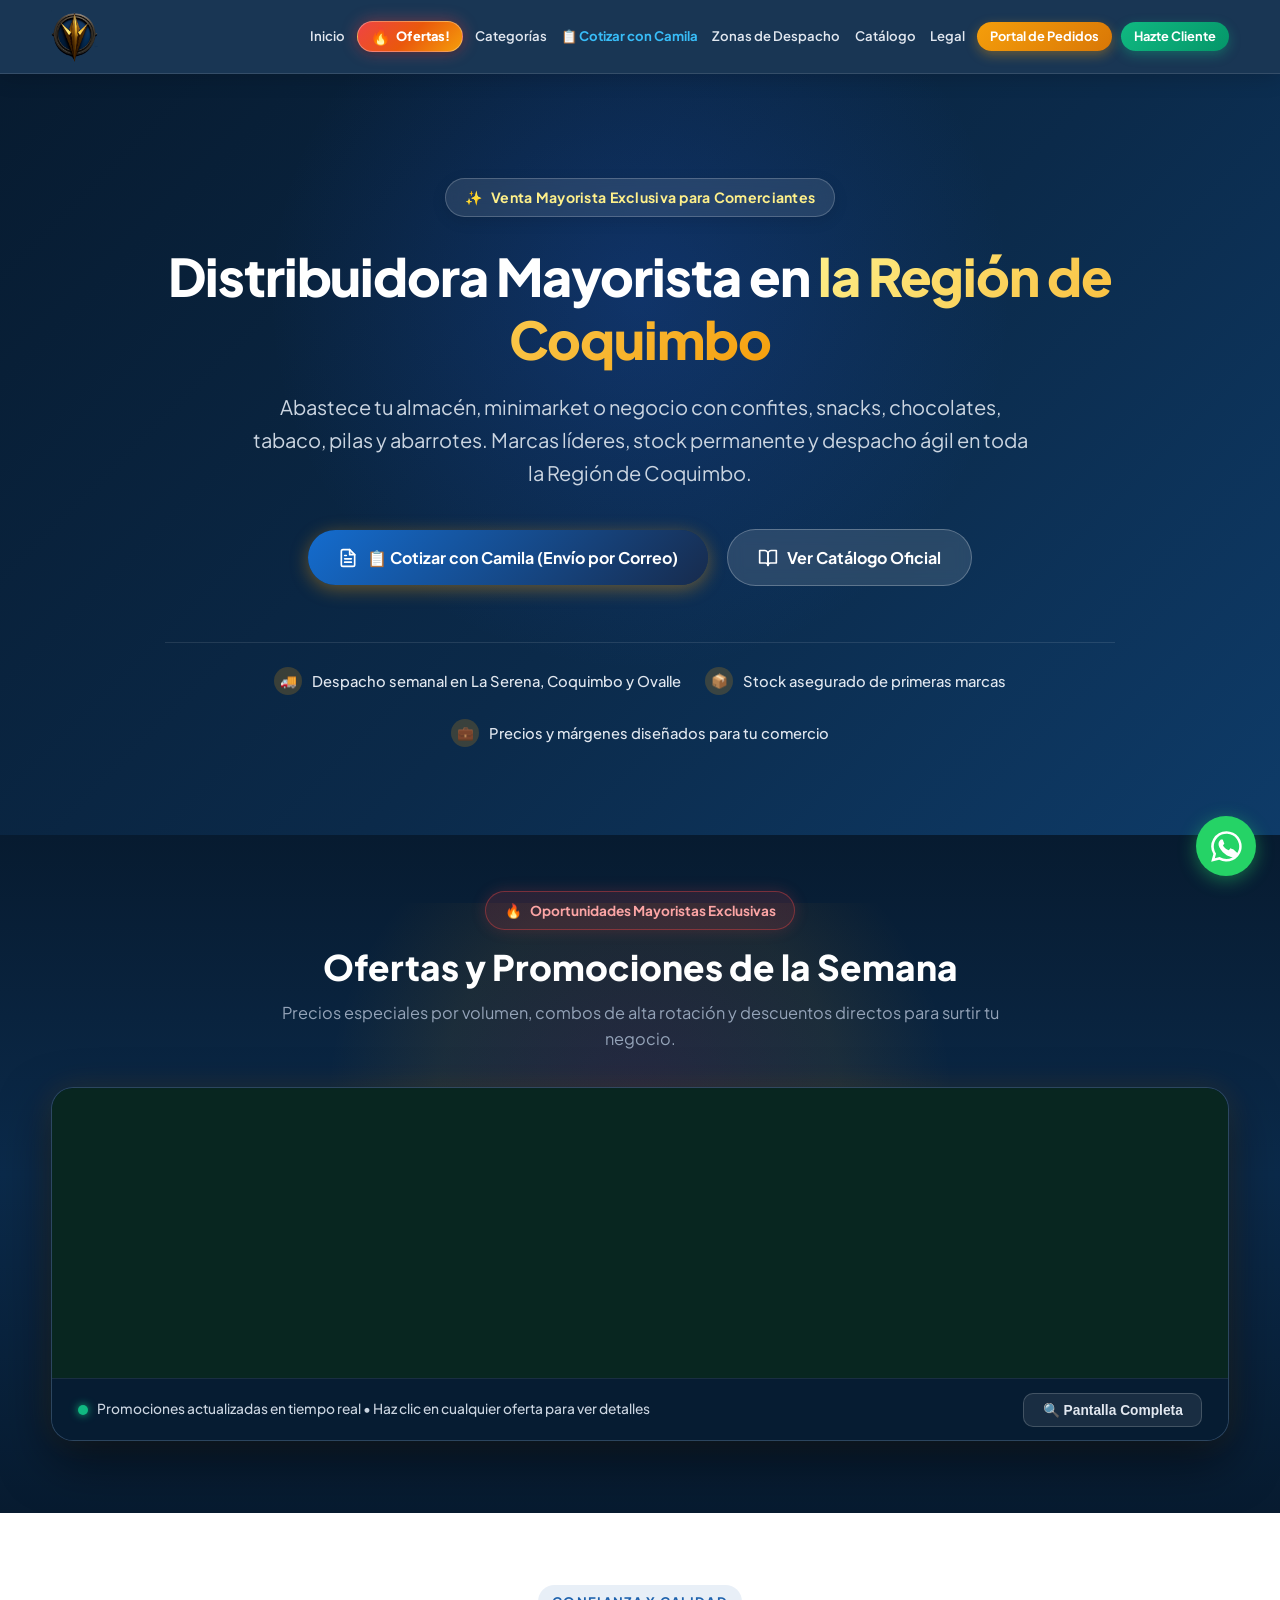
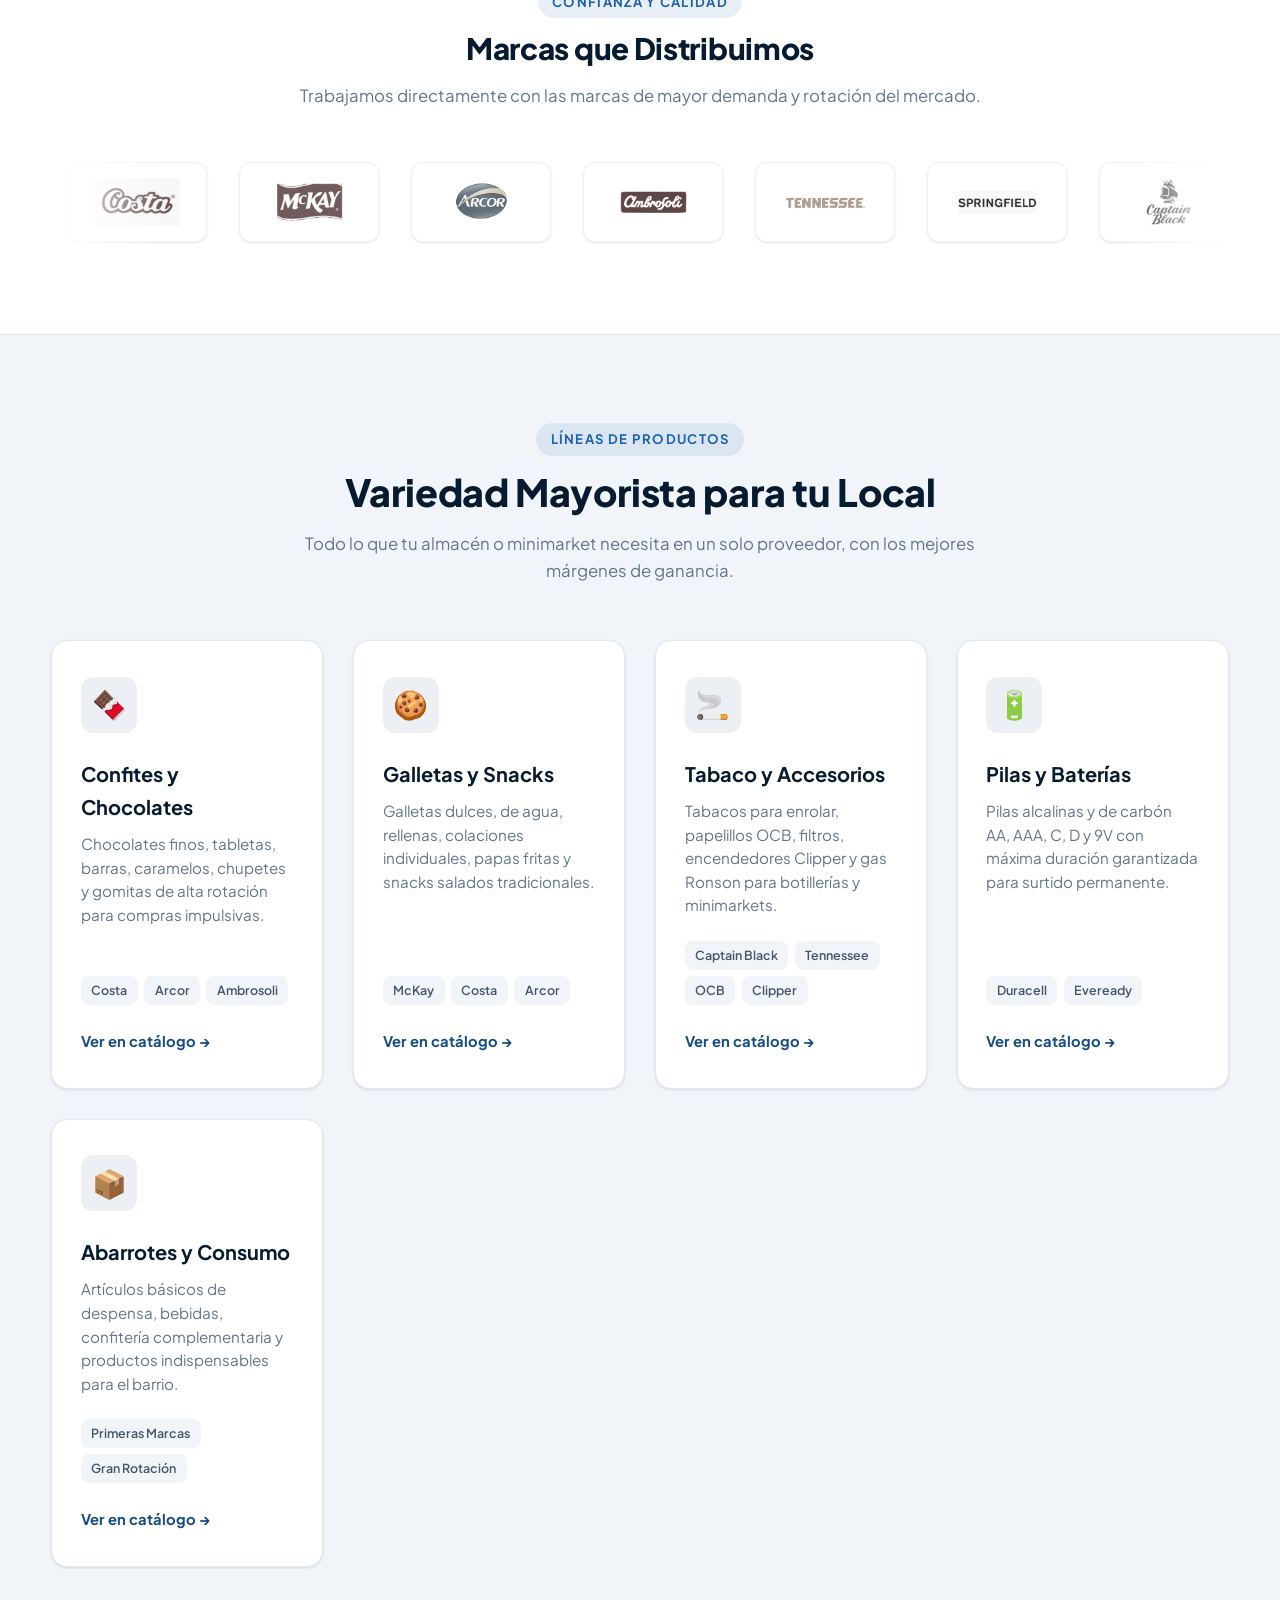
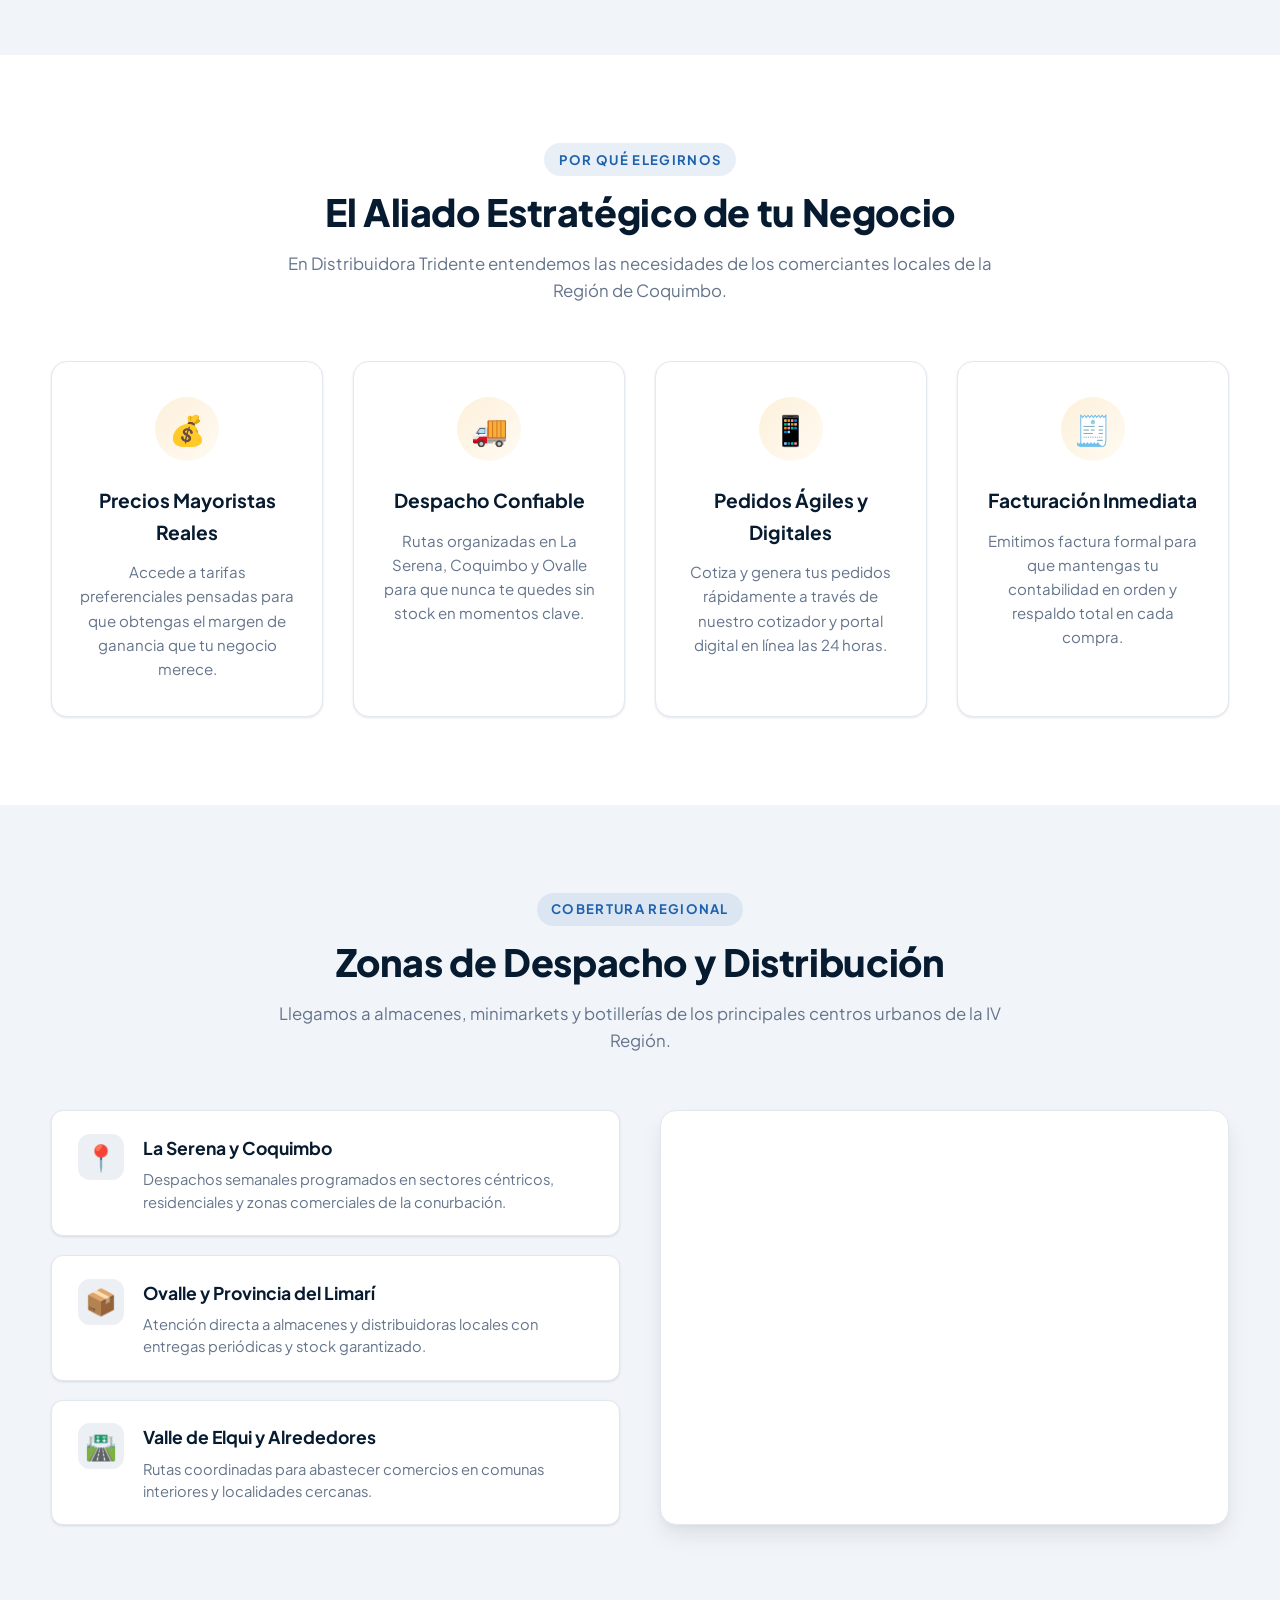
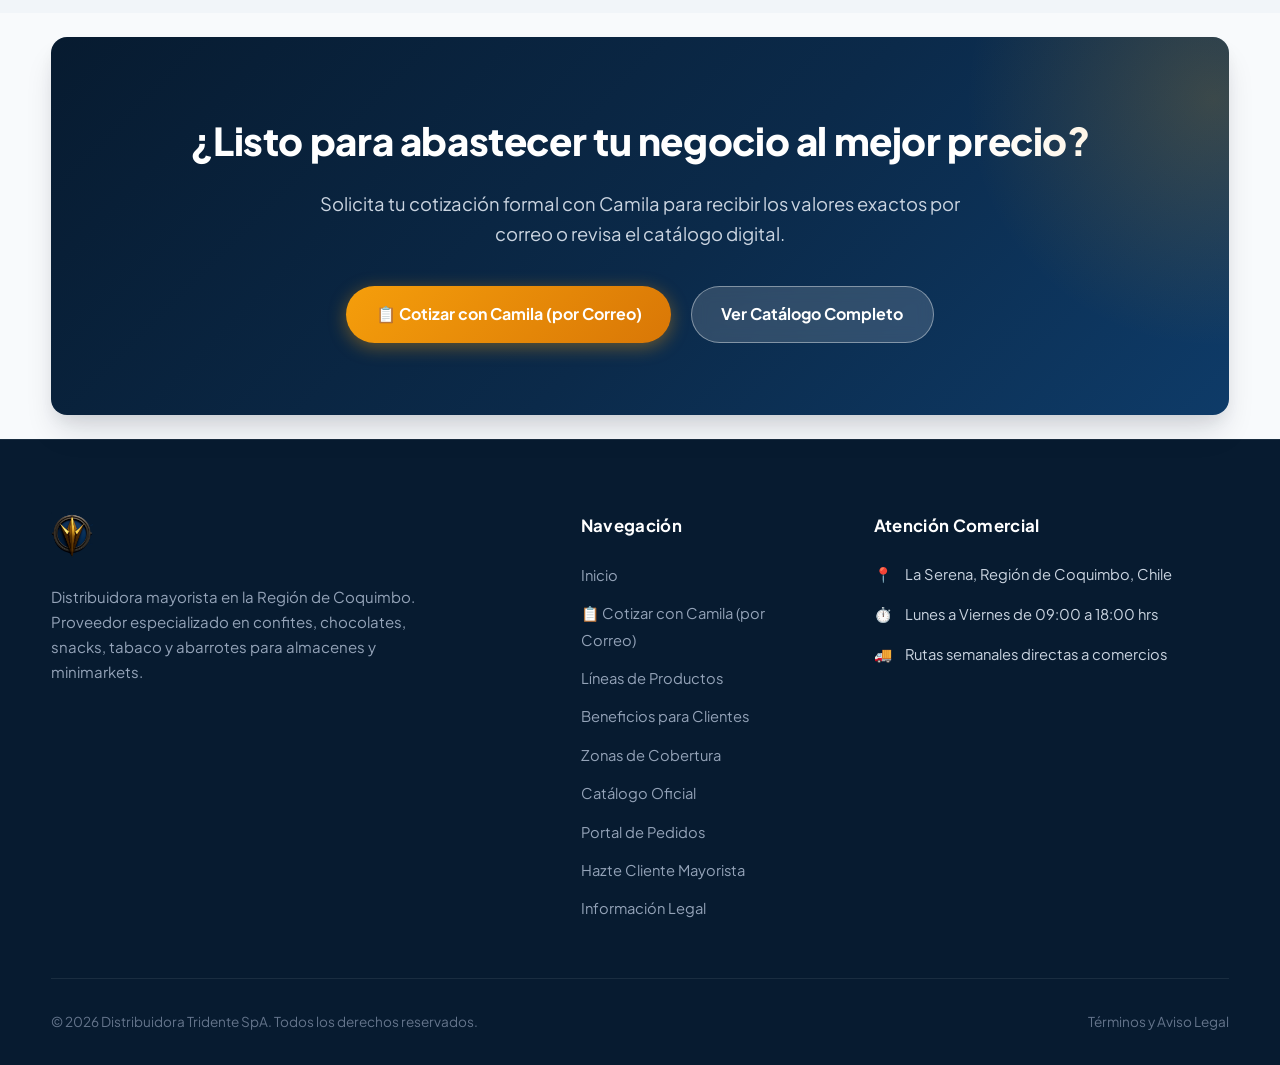
<file: index.html>
<!DOCTYPE html>
<html lang="es">
<head>
  <meta charset="UTF-8" />
  <meta name="viewport" content="width=device-width, initial-scale=1.0" />

  <!-- =========================
       SEO OPTIMIZADO 2026
       Keyword principal: distribuidora mayorista en La Serena
       ========================= -->
  <title>Distribuidora Mayorista en La Serena | Confites, Snacks y Abarrotes al por Mayor</title>

  <meta name="description" content="Distribuidora mayorista en La Serena especializada en confites, snacks, tabaco, pilas y abarrotes. Proveedor para almacenes y minimarkets en Ovalle y toda la Región de Coquimbo." />
  <meta name="keywords" content="distribuidora mayorista en La Serena, mayorista confites La Serena, distribuidor snacks Coquimbo, proveedor almacenes Ovalle, mayorista abarrotes Región de Coquimbo" />
  <meta name="robots" content="index, follow" />
  <meta name="author" content="Distribuidora Tridente" />

  <!-- Open Graph -->
  <meta property="og:type" content="website" />
  <meta property="og:title" content="Distribuidora Mayorista en La Serena | Confites y Abarrotes" />
  <meta property="og:description" content="Proveedor mayorista para almacenes y minimarkets en La Serena, Ovalle y Región de Coquimbo. Confites, snacks y abarrotes al por mayor." />
  <meta property="og:url" content="https://www.distribuidoratridente.cl/" />
  <meta property="og:image" content="https://www.distribuidoratridente.cl/img/logo-tridente.png" />
  <meta property="og:locale" content="es_CL" />

  <!-- Twitter Card -->
  <meta name="twitter:card" content="summary_large_image" />
  <meta name="twitter:title" content="Distribuidora Mayorista en La Serena" />
  <meta name="twitter:description" content="Confites, snacks y abarrotes al por mayor para almacenes en la Región de Coquimbo." />
  <meta name="twitter:image" content="https://www.distribuidoratridente.cl/img/logo-tridente.png" />

  <!-- Datos estructurados avanzados SEO Local -->
  <script type="application/ld+json">
  {
    "@context": "https://schema.org",
    "@type": "LocalBusiness",
    "name": "Distribuidora Tridente",
    "image": "https://www.distribuidoratridente.cl/img/logo-tridente.png",
    "url": "https://www.distribuidoratridente.cl",
    "address": {
      "@type": "PostalAddress",
      "addressLocality": "La Serena",
      "addressRegion": "Región de Coquimbo",
      "addressCountry": "CL"
    },
    "areaServed": [
      {
        "@type": "City",
        "name": "La Serena"
      },
      {
        "@type": "City",
        "name": "Ovalle"
      },
      {
        "@type": "City",
        "name": "Coquimbo"
      }
    ],
    "description": "Distribuidora mayorista en La Serena especializada en confites, snacks, tabaco y abarrotes para almacenes y minimarkets."
  }
  </script>

  <!-- Hoja de Estilos Moderna -->
  <link rel="stylesheet" href="css/styles.css?v=2.6" />
</head>

<body>

  <!-- ==================== HEADER / BARRA DE NAVEGACIÓN ==================== -->
  <header class="header">
    <div class="container header-content">
      <a href="index.html" class="logo" aria-label="Distribuidora Tridente - Inicio">
        <img src="img/logo-tridente.png" alt="Distribuidora Tridente" />
      </a>

      <button class="menu-toggle" onclick="toggleMenu()" aria-label="Abrir menú de navegación">☰</button>

      <nav class="nav" id="mainNav">
        <a href="index.html">Inicio</a>
        <a href="#ofertas" class="nav-ofertas"><span class="nav-ofertas-flame">🔥</span> Ofertas!</a>
        <a href="#categorias">Categorías</a>
        <a href="javascript:void(0)" onclick="window.Camila ? window.Camila.openChat('Hola Camila, quisiera armar una cotización por correo.') : document.getElementById('camilaBtn').click();" class="nav-cotizar" style="color: #38bdf8; font-weight: 700;">📋 Cotizar con Camila</a>
        <a href="#zonas">Zonas de Despacho</a>
        <a href="catalogo.html">Catálogo</a>
        <a href="legal.html">Legal</a>
        <a href="https://pedidos.distribuidoratridente.cl" target="_blank" rel="noopener" class="nav-highlight">Portal de Pedidos</a>
        <a href="javascript:void(0)" onclick="window.abrirModalHazteCliente ? window.abrirModalHazteCliente() : null" class="nav-hazte-cliente" role="button" aria-haspopup="dialog" id="navBtnHazteCliente">Hazte Cliente</a>
      </nav>
    </div>
  </header>

  <!-- ==================== HERO BANNER ==================== -->
  <section class="hero">
    <div class="container hero-content">
      <div class="hero-badge">
        <span>✨</span> Venta Mayorista Exclusiva para Comerciantes
      </div>

      <h1>
        Distribuidora Mayorista en <span class="highlight-text">la Región de Coquimbo</span>
      </h1>

      <p class="hero-subtitle">
        Abastece tu almacén, minimarket o negocio con confites, snacks, chocolates, tabaco, pilas y abarrotes.
        Marcas líderes, stock permanente y despacho ágil en toda la Región de Coquimbo.
      </p>

      <div class="hero-actions">
        <a href="javascript:void(0)" onclick="window.Camila ? window.Camila.openChat('Hola Camila, quisiera armar una cotización por correo.') : document.getElementById('camilaBtn').click();" class="btn btn-primary" style="background: linear-gradient(135deg, #146CCE 0%, #172B4D 100%); border-color: #38bdf8;">
          <svg viewBox="0 0 24 24" fill="none" stroke="currentColor" stroke-width="2" stroke-linecap="round" stroke-linejoin="round">
            <path d="M14 2H6a2 2 0 0 0-2 2v16a2 2 0 0 0 2 2h12a2 2 0 0 0 2-2V8z"></path>
            <polyline points="14 2 14 8 20 8"></polyline>
            <line x1="16" y1="13" x2="8" y2="13"></line>
            <line x1="16" y1="17" x2="8" y2="17"></line>
            <polyline points="10 9 9 9 8 9"></polyline>
          </svg>
          📋 Cotizar con Camila (Envío por Correo)
        </a>

        <a href="catalogo.html" class="btn btn-secondary">
          <svg viewBox="0 0 24 24" fill="none" stroke="currentColor" stroke-width="2" stroke-linecap="round" stroke-linejoin="round">
            <path d="M2 3h6a4 4 0 0 1 4 4v14a3 3 0 0 0-3-3H2z"></path>
            <path d="M22 3h-6a4 4 0 0 0-4 4v14a3 3 0 0 1 3-3h7z"></path>
          </svg>
          Ver Catálogo Oficial
        </a>
      </div>

      <div class="hero-pills">
        <div class="hero-pill-item">
          <span class="hero-pill-icon">🚚</span>
          <span>Despacho semanal en La Serena, Coquimbo y Ovalle</span>
        </div>
        <div class="hero-pill-item">
          <span class="hero-pill-icon">📦</span>
          <span>Stock asegurado de primeras marcas</span>
        </div>
        <div class="hero-pill-item">
          <span class="hero-pill-icon">💼</span>
          <span>Precios y márgenes diseñados para tu comercio</span>
        </div>
      </div>
    </div>
  </section>

  <!-- ==================== BANNER DE OFERTAS Y PROMOCIONES (PUBLICIDAD) ==================== -->
  <section class="ofertas-section" id="ofertas">
    <div class="container">
      <div class="ofertas-header">
        <div class="ofertas-badge-header">
          <span class="pulse-flame">🔥</span>
          <span>Oportunidades Mayoristas Exclusivas</span>
        </div>
        <h2 class="ofertas-title">
          Ofertas y Promociones de la Semana
        </h2>
        <p class="ofertas-subtitle">
          Precios especiales por volumen, combos de alta rotación y descuentos directos para surtir tu negocio.
        </p>
      </div>

      <div class="ofertas-banner-card" id="ofertasBannerCard">
        <div class="ofertas-iframe-container">
          <iframe
            id="ofertasIframe"
            src="https://pedidos.distribuidoratridente.cl/Publicidades?embed=true"
            title="Ofertas y Promociones Distribuidora Tridente"
            class="ofertas-iframe"
            loading="eager"
            allow="autoplay"
            allowtransparency="true"
            style="background: transparent;">
          </iframe>
        </div>

        <div class="ofertas-footer-bar">
          <div class="ofertas-footer-info">
            <span class="ofertas-live-dot"></span>
            <span>Promociones actualizadas en tiempo real • Haz clic en cualquier oferta para ver detalles</span>
          </div>
          <div class="ofertas-footer-actions">
            <button type="button" class="btn-ofertas-fullscreen btn-abrir-ofertas" title="Ver ofertas en modal de pantalla completa">
              🔍 Pantalla Completa
            </button>
          </div>
        </div>
      </div>
    </div>
  </section>

  <!-- ==================== CARRUSEL DE MARCAS ==================== -->
  <section class="brands-section" id="marcas">
    <div class="container">
      <div class="section-header" style="margin-bottom: 2rem;">
        <span class="section-tag">Confianza y Calidad</span>
        <h2 class="section-title" style="font-size: 1.85rem;">Marcas que Distribuimos</h2>
        <p class="section-desc">Trabajamos directamente con las marcas de mayor demanda y rotación del mercado.</p>
      </div>

      <div class="logo-slider">
        <div class="logo-track">
          <!-- Marcas Set 1 -->
          <div class="brand-card"><img src="img/marcas/costa.png" alt="Costa" loading="lazy" /></div>
          <div class="brand-card"><img src="img/marcas/mckay.png" alt="Mckay" loading="lazy" /></div>
          <div class="brand-card"><img src="img/marcas/arcor.png" alt="Arcor" loading="lazy" /></div>
          <div class="brand-card"><img src="img/marcas/ambrosoli.png" alt="Ambrosoli" loading="lazy" /></div>
          <div class="brand-card"><img src="img/marcas/tennessee.png" alt="Tennessee" loading="lazy" /></div>
          <div class="brand-card"><img src="img/marcas/springfield.png" alt="Springfield" loading="lazy" /></div>
          <div class="brand-card"><img src="img/marcas/captain-black.png" alt="Captain Black" loading="lazy" /></div>
          <div class="brand-card"><img src="img/marcas/roadhouse.png" alt="Roadhouse" loading="lazy" /></div>
          <div class="brand-card"><img src="img/marcas/bristol.png" alt="Bristol" loading="lazy" /></div>
          <div class="brand-card"><img src="img/marcas/kuroko.png" alt="Kuroko" loading="lazy" /></div>
          <div class="brand-card"><img src="img/marcas/clipper.png" alt="Clipper" loading="lazy" /></div>
          <div class="brand-card"><img src="img/marcas/ronson.png" alt="Ronson" loading="lazy" /></div>
          <div class="brand-card"><img src="img/marcas/eveready.png" alt="Eveready" loading="lazy" /></div>
          <div class="brand-card"><img src="img/marcas/duracell.png" alt="Duracell" loading="lazy" /></div>
          <div class="brand-card"><img src="img/marcas/ocb.png" alt="OCB" loading="lazy" /></div>

          <!-- Marcas Set 2 (Duplicado para loop infinito fluido) -->
          <div class="brand-card"><img src="img/marcas/costa.png" alt="Costa" loading="lazy" /></div>
          <div class="brand-card"><img src="img/marcas/mckay.png" alt="Mckay" loading="lazy" /></div>
          <div class="brand-card"><img src="img/marcas/arcor.png" alt="Arcor" loading="lazy" /></div>
          <div class="brand-card"><img src="img/marcas/ambrosoli.png" alt="Ambrosoli" loading="lazy" /></div>
          <div class="brand-card"><img src="img/marcas/tennessee.png" alt="Tennessee" loading="lazy" /></div>
          <div class="brand-card"><img src="img/marcas/springfield.png" alt="Springfield" loading="lazy" /></div>
          <div class="brand-card"><img src="img/marcas/captain-black.png" alt="Captain Black" loading="lazy" /></div>
          <div class="brand-card"><img src="img/marcas/roadhouse.png" alt="Roadhouse" loading="lazy" /></div>
          <div class="brand-card"><img src="img/marcas/bristol.png" alt="Bristol" loading="lazy" /></div>
          <div class="brand-card"><img src="img/marcas/kuroko.png" alt="Kuroko" loading="lazy" /></div>
          <div class="brand-card"><img src="img/marcas/clipper.png" alt="Clipper" loading="lazy" /></div>
          <div class="brand-card"><img src="img/marcas/ronson.png" alt="Ronson" loading="lazy" /></div>
          <div class="brand-card"><img src="img/marcas/eveready.png" alt="Eveready" loading="lazy" /></div>
          <div class="brand-card"><img src="img/marcas/duracell.png" alt="Duracell" loading="lazy" /></div>
          <div class="brand-card"><img src="img/marcas/ocb.png" alt="OCB" loading="lazy" /></div>
        </div>
      </div>
    </div>
  </section>

  <!-- ==================== CATEGORÍAS DE PRODUCTOS ==================== -->
  <section class="section bg-light" id="categorias">
    <div class="container">
      <div class="section-header">
        <span class="section-tag">Líneas de Productos</span>
        <h2 class="section-title">Variedad Mayorista para tu Local</h2>
        <p class="section-desc">
          Todo lo que tu almacén o minimarket necesita en un solo proveedor, con los mejores márgenes de ganancia.
        </p>
      </div>

      <div class="categories-grid">
        <!-- Tarjeta 1 -->
        <div class="category-card">
          <div class="category-icon">🍫</div>
          <h3 class="category-title">Confites y Chocolates</h3>
          <p class="category-desc">
            Chocolates finos, tabletas, barras, caramelos, chupetes y gomitas de alta rotación para compras impulsivas.
          </p>
          <div class="category-brands">
            <span class="brand-tag">Costa</span>
            <span class="brand-tag">Arcor</span>
            <span class="brand-tag">Ambrosoli</span>
          </div>
          <a href="catalogo.html?categoria=CONFITES" class="category-link">
            Ver en catálogo &rarr;
          </a>
        </div>

        <!-- Tarjeta 2 -->
        <div class="category-card">
          <div class="category-icon">🍪</div>
          <h3 class="category-title">Galletas y Snacks</h3>
          <p class="category-desc">
            Galletas dulces, de agua, rellenas, colaciones individuales, papas fritas y snacks salados tradicionales.
          </p>
          <div class="category-brands">
            <span class="brand-tag">McKay</span>
            <span class="brand-tag">Costa</span>
            <span class="brand-tag">Arcor</span>
          </div>
          <a href="catalogo.html?categoria=CONFITES" class="category-link">
            Ver en catálogo &rarr;
          </a>
        </div>

        <!-- Tarjeta 3 -->
        <div class="category-card">
          <div class="category-icon">🚬</div>
          <h3 class="category-title">Tabaco y Accesorios</h3>
          <p class="category-desc">
            Tabacos para enrolar, papelillos OCB, filtros, encendedores Clipper y gas Ronson para botillerías y minimarkets.
          </p>
          <div class="category-brands">
            <span class="brand-tag">Captain Black</span>
            <span class="brand-tag">Tennessee</span>
            <span class="brand-tag">OCB</span>
            <span class="brand-tag">Clipper</span>
          </div>
          <a href="catalogo.html?categoria=TABACOS" class="category-link">
            Ver en catálogo &rarr;
          </a>
        </div>

        <!-- Tarjeta 4 -->
        <div class="category-card">
          <div class="category-icon">🔋</div>
          <h3 class="category-title">Pilas y Baterías</h3>
          <p class="category-desc">
            Pilas alcalinas y de carbón AA, AAA, C, D y 9V con máxima duración garantizada para surtido permanente.
          </p>
          <div class="category-brands">
            <span class="brand-tag">Duracell</span>
            <span class="brand-tag">Eveready</span>
          </div>
          <a href="catalogo.html?categoria=ABARROTES" class="category-link">
            Ver en catálogo &rarr;
          </a>
        </div>

        <!-- Tarjeta 5 -->
        <div class="category-card">
          <div class="category-icon">📦</div>
          <h3 class="category-title">Abarrotes y Consumo</h3>
          <p class="category-desc">
            Artículos básicos de despensa, bebidas, confitería complementaria y productos indispensables para el barrio.
          </p>
          <div class="category-brands">
            <span class="brand-tag">Primeras Marcas</span>
            <span class="brand-tag">Gran Rotación</span>
          </div>
          <a href="catalogo.html?categoria=ABARROTES" class="category-link">
            Ver en catálogo &rarr;
          </a>
        </div>
      </div>
    </div>
  </section>

  <!-- ==================== BENEFICIOS PARA EL COMERCIO ==================== -->
  <section class="section bg-white" id="beneficios">
    <div class="container">
      <div class="section-header">
        <span class="section-tag">Por Qué Elegirnos</span>
        <h2 class="section-title">El Aliado Estratégico de tu Negocio</h2>
        <p class="section-desc">
          En Distribuidora Tridente entendemos las necesidades de los comerciantes locales de la Región de Coquimbo.
        </p>
      </div>

      <div class="benefits-grid">
        <div class="benefit-card">
          <div class="benefit-icon-wrapper">💰</div>
          <h3 class="benefit-title">Precios Mayoristas Reales</h3>
          <p class="benefit-desc">
            Accede a tarifas preferenciales pensadas para que obtengas el margen de ganancia que tu negocio merece.
          </p>
        </div>

        <div class="benefit-card">
          <div class="benefit-icon-wrapper">🚚</div>
          <h3 class="benefit-title">Despacho Confiable</h3>
          <p class="benefit-desc">
            Rutas organizadas en La Serena, Coquimbo y Ovalle para que nunca te quedes sin stock en momentos clave.
          </p>
        </div>

        <div class="benefit-card">
          <div class="benefit-icon-wrapper">📱</div>
          <h3 class="benefit-title">Pedidos Ágiles y Digitales</h3>
          <p class="benefit-desc">
            Cotiza y genera tus pedidos rápidamente a través de nuestro cotizador y portal digital en línea las 24 horas.
          </p>
        </div>

        <div class="benefit-card">
          <div class="benefit-icon-wrapper">🧾</div>
          <h3 class="benefit-title">Facturación Inmediata</h3>
          <p class="benefit-desc">
            Emitimos factura formal para que mantengas tu contabilidad en orden y respaldo total en cada compra.
          </p>
        </div>
      </div>
    </div>
  </section>

  <!-- ==================== ZONAS DE COBERTURA Y MAPA ==================== -->
  <section class="section bg-light" id="zonas">
    <div class="container">
      <div class="section-header">
        <span class="section-tag">Cobertura Regional</span>
        <h2 class="section-title">Zonas de Despacho y Distribución</h2>
        <p class="section-desc">
          Llegamos a almacenes, minimarkets y botillerías de los principales centros urbanos de la IV Región.
        </p>
      </div>

      <div class="zones-layout">
        <div class="zone-cards">
          <div class="zone-item">
            <div class="zone-item-icon">📍</div>
            <div class="zone-item-content">
              <h4>La Serena y Coquimbo</h4>
              <p>Despachos semanales programados en sectores céntricos, residenciales y zonas comerciales de la conurbación.</p>
            </div>
          </div>

          <div class="zone-item">
            <div class="zone-item-icon">📦</div>
            <div class="zone-item-content">
              <h4>Ovalle y Provincia del Limarí</h4>
              <p>Atención directa a almacenes y distribuidoras locales con entregas periódicas y stock garantizado.</p>
            </div>
          </div>

          <div class="zone-item">
            <div class="zone-item-icon">🛣️</div>
            <div class="zone-item-content">
              <h4>Valle de Elqui y Alrededores</h4>
              <p>Rutas coordinadas para abastecer comercios en comunas interiores y localidades cercanas.</p>
            </div>
          </div>
        </div>

        <div class="map-wrapper">
          <iframe
            src="https://www.google.com/maps?q=La+Serena,Chile&output=embed"
            title="Ubicación Distribuidora Tridente - La Serena"
            loading="lazy">
          </iframe>
        </div>
      </div>
    </div>
  </section>

  <!-- ==================== CTA PRE-FOOTER ==================== -->
  <div class="container">
    <section class="cta-banner">
      <h3>¿Listo para abastecer tu negocio al mejor precio?</h3>
      <p>
        Solicita tu cotización formal con Camila para recibir los valores exactos por correo o revisa el catálogo digital.
      </p>
      <div class="cta-banner-buttons">
        <a href="javascript:void(0)" onclick="window.Camila ? window.Camila.openChat('Hola Camila, quisiera armar una cotización por correo.') : document.getElementById('camilaBtn').click();" class="btn btn-primary">
          📋 Cotizar con Camila (por Correo)
        </a>
        <a href="catalogo.html" class="btn btn-secondary" style="background: rgba(255,255,255,0.15); color: #fff; border: 1px solid rgba(255,255,255,0.4);">
          Ver Catálogo Completo
        </a>
      </div>
    </section>
  </div>

  <!-- ==================== FOOTER ==================== -->
  <footer class="footer">
    <div class="container">
      <div class="footer-grid">
        <!-- Columna 1: Marca -->
        <div class="footer-brand">
          <a href="index.html" class="footer-logo">
            <img src="img/logo-tridente.png" alt="Distribuidora Tridente" />
          </a>
          <p class="footer-desc">
            Distribuidora mayorista en la Región de Coquimbo. Proveedor especializado en confites, chocolates, snacks, tabaco y abarrotes para almacenes y minimarkets.
          </p>
        </div>

        <!-- Columna 2: Enlaces Rápidos -->
        <div>
          <h4 class="footer-title">Navegación</h4>
          <ul class="footer-links">
            <li><a href="index.html">Inicio</a></li>
            <li><a href="javascript:void(0)" onclick="window.Camila ? window.Camila.openChat('Hola Camila, quisiera armar una cotización por correo.') : document.getElementById('camilaBtn').click();">📋 Cotizar con Camila (por Correo)</a></li>
            <li><a href="#categorias">Líneas de Productos</a></li>
            <li><a href="#beneficios">Beneficios para Clientes</a></li>
            <li><a href="#zonas">Zonas de Cobertura</a></li>
            <li><a href="catalogo.html">Catálogo Oficial</a></li>
            <li><a href="https://pedidos.distribuidoratridente.cl" target="_blank" rel="noopener">Portal de Pedidos</a></li>
            <li><a href="javascript:void(0)" onclick="window.abrirModalHazteCliente ? window.abrirModalHazteCliente() : null">Hazte Cliente Mayorista</a></li>
            <li><a href="legal.html">Información Legal</a></li>
          </ul>
        </div>

        <!-- Columna 3: Ubicación y Horario -->
        <div>
          <h4 class="footer-title">Atención Comercial</h4>
          <ul class="footer-contact-list">
            <li class="footer-contact-item">
              <span>📍</span>
              <span>La Serena, Región de Coquimbo, Chile</span>
            </li>
            <li class="footer-contact-item">
              <span>⏱️</span>
              <span>Lunes a Viernes de 09:00 a 18:00 hrs</span>
            </li>
            <li class="footer-contact-item">
              <span>🚚</span>
              <span>Rutas semanales directas a comercios</span>
            </li>
          </ul>
        </div>
      </div>

      <div class="footer-bottom">
        <p>© 2026 Distribuidora Tridente SpA. Todos los derechos reservados.</p>
        <p><a href="legal.html">Términos y Aviso Legal</a></p>
      </div>
    </div>
  </footer>

  <!-- Script para Menú Móvil -->
  <script>
    function toggleMenu() {
      const nav = document.getElementById('mainNav');
      nav.classList.toggle('active');
    }

    // Cerrar menú móvil al hacer clic en un enlace
    document.querySelectorAll('.nav a').forEach(link => {
      link.addEventListener('click', () => {
        const nav = document.getElementById('mainNav');
        if (nav.classList.contains('active')) {
          nav.classList.remove('active');
        }
      });
    });

    // Resaltar sección de ofertas al hacer clic en el menú o navegar con #ofertas
    function destacarOfertas() {
      const card = document.getElementById('ofertasBannerCard');
      if (card) {
        card.classList.add('ofertas-highlighted');
        setTimeout(() => card.classList.remove('ofertas-highlighted'), 2200);
      }
    }

    if (window.location.hash === '#ofertas') {
      setTimeout(destacarOfertas, 400);
    }

    document.querySelectorAll('a[href="#ofertas"]').forEach(link => {
      link.addEventListener('click', () => {
        setTimeout(destacarOfertas, 300);
      });
    });

    // Auto-ajuste fino de altura para el banner de ofertas (elimina espacios en blanco)
    function autoAjustarIframeOfertas() {
      const iframe = document.getElementById('ofertasIframe');
      if (!iframe) return;
      try {
        const doc = iframe.contentDocument || iframe.contentWindow?.document;
        if (doc) {
          const banner = doc.querySelector('.promo-banner-wrapper') || doc.querySelector('.pub-banner-showcase');
          if (banner && banner.offsetHeight > 100) {
            const h = Math.ceil(banner.offsetHeight);
            iframe.style.height = h + 'px';
            const container = iframe.closest('.ofertas-iframe-container');
            if (container) {
              container.style.height = h + 'px';
              container.style.minHeight = h + 'px';
            }
          }
        }
      } catch (err) {
        // En caso de política cross-origin, el CSS responsivo garantiza la altura exacta
      }
    }

    const iframeOfertas = document.getElementById('ofertasIframe');
    if (iframeOfertas) {
      iframeOfertas.addEventListener('load', () => {
        autoAjustarIframeOfertas();
        setTimeout(autoAjustarIframeOfertas, 600);
      });
      window.addEventListener('resize', autoAjustarIframeOfertas);
    }
  </script>
  <!-- Camila AI Widget — Agente IA conectado al backend Gemini (puerto 8015) -->
  <script src="js/camila-widget.js?v=4.2" defer></script>
  <!-- Hazte Cliente — Modal de Registro Rápido y Derivación a WhatsApp -->
  <script src="js/hazte-cliente.js" defer></script>

</body>
</html>
</file>
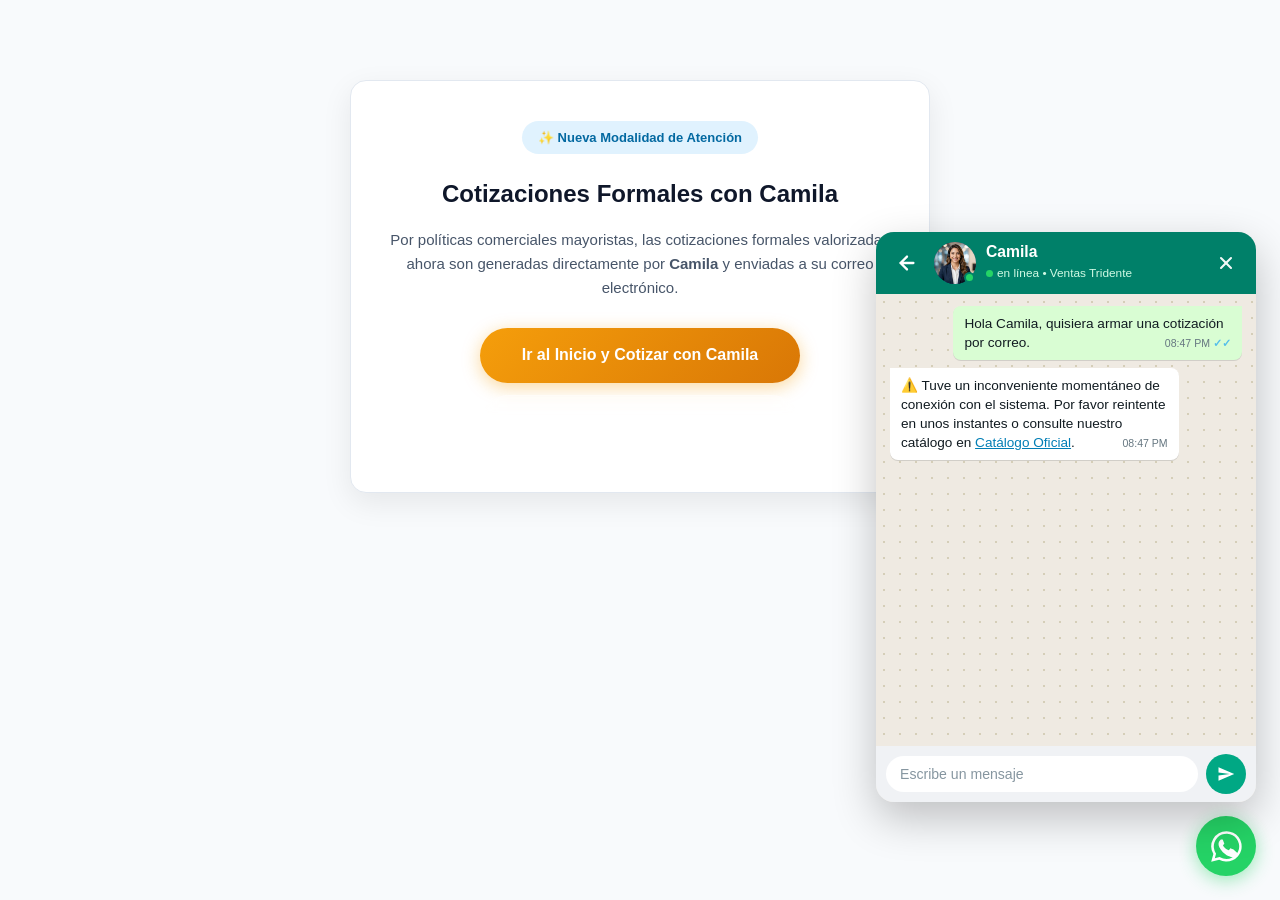
<file: cotizar.html>
<!DOCTYPE html>
<html lang="es">
<head>
  <meta charset="UTF-8" />
  <meta name="viewport" content="width=device-width, initial-scale=1.0" />
  <title>Cotizaciones Mayoristas | Distribuidora Tridente</title>
  <meta http-equiv="refresh" content="3;url=index.html" />
  <link rel="stylesheet" href="css/styles.css?v=2.6" />
  <style>
    .redirect-box {
      max-width: 580px;
      margin: 80px auto;
      background: #ffffff;
      padding: 40px 32px;
      border-radius: 16px;
      text-align: center;
      box-shadow: 0 10px 30px rgba(0,0,0,0.08);
      border: 1px solid #e2e8f0;
    }
    .redirect-badge {
      display: inline-block;
      background: #e0f2fe;
      color: #0369a1;
      padding: 6px 16px;
      border-radius: 999px;
      font-weight: 700;
      font-size: 13px;
      margin-bottom: 20px;
    }
    .redirect-title {
      font-size: 24px;
      color: #0f172a;
      margin: 0 0 14px;
      font-weight: 800;
    }
    .redirect-desc {
      font-size: 15px;
      color: #475569;
      line-height: 1.6;
      margin: 0 0 28px;
    }
    .redirect-actions {
      display: flex;
      flex-direction: column;
      gap: 12px;
      align-items: center;
    }
  </style>
</head>
<body style="background: #f8fafc; font-family: -apple-system, BlinkMacSystemFont, 'Segoe UI', Roboto, sans-serif;">
  <div class="container">
    <div class="redirect-box">
      <div class="redirect-badge">✨ Nueva Modalidad de Atención</div>
      <h1 class="redirect-title">Cotizaciones Formales con Camila</h1>
      <p class="redirect-desc">
        Por políticas comerciales mayoristas, las cotizaciones formales valorizadas ahora son generadas directamente por <strong>Camila</strong> y enviadas a su correo electrónico.
      </p>
      <div class="redirect-actions">
        <a href="index.html" class="btn btn-primary" style="width: 100%; max-width: 320px;">
          Ir al Inicio y Cotizar con Camila
        </a>
        <a href="https://pedidos.distribuidoratridente.cl/Public/Catalogo" target="_blank" rel="noopener" class="btn btn-secondary" style="width: 100%; max-width: 320px;">
          Ver Catálogo Completo
        </a>
      </div>
    </div>
  </div>

  <script src="js/camila-widget.js?v=4.2"></script>
  <script>
    document.addEventListener('DOMContentLoaded', () => {
      setTimeout(() => {
        if (window.Camila) {
          window.Camila.openChat('Hola Camila, quisiera armar una cotización por correo.');
        }
      }, 800);
    });
  </script>
</body>
</html>
</file>
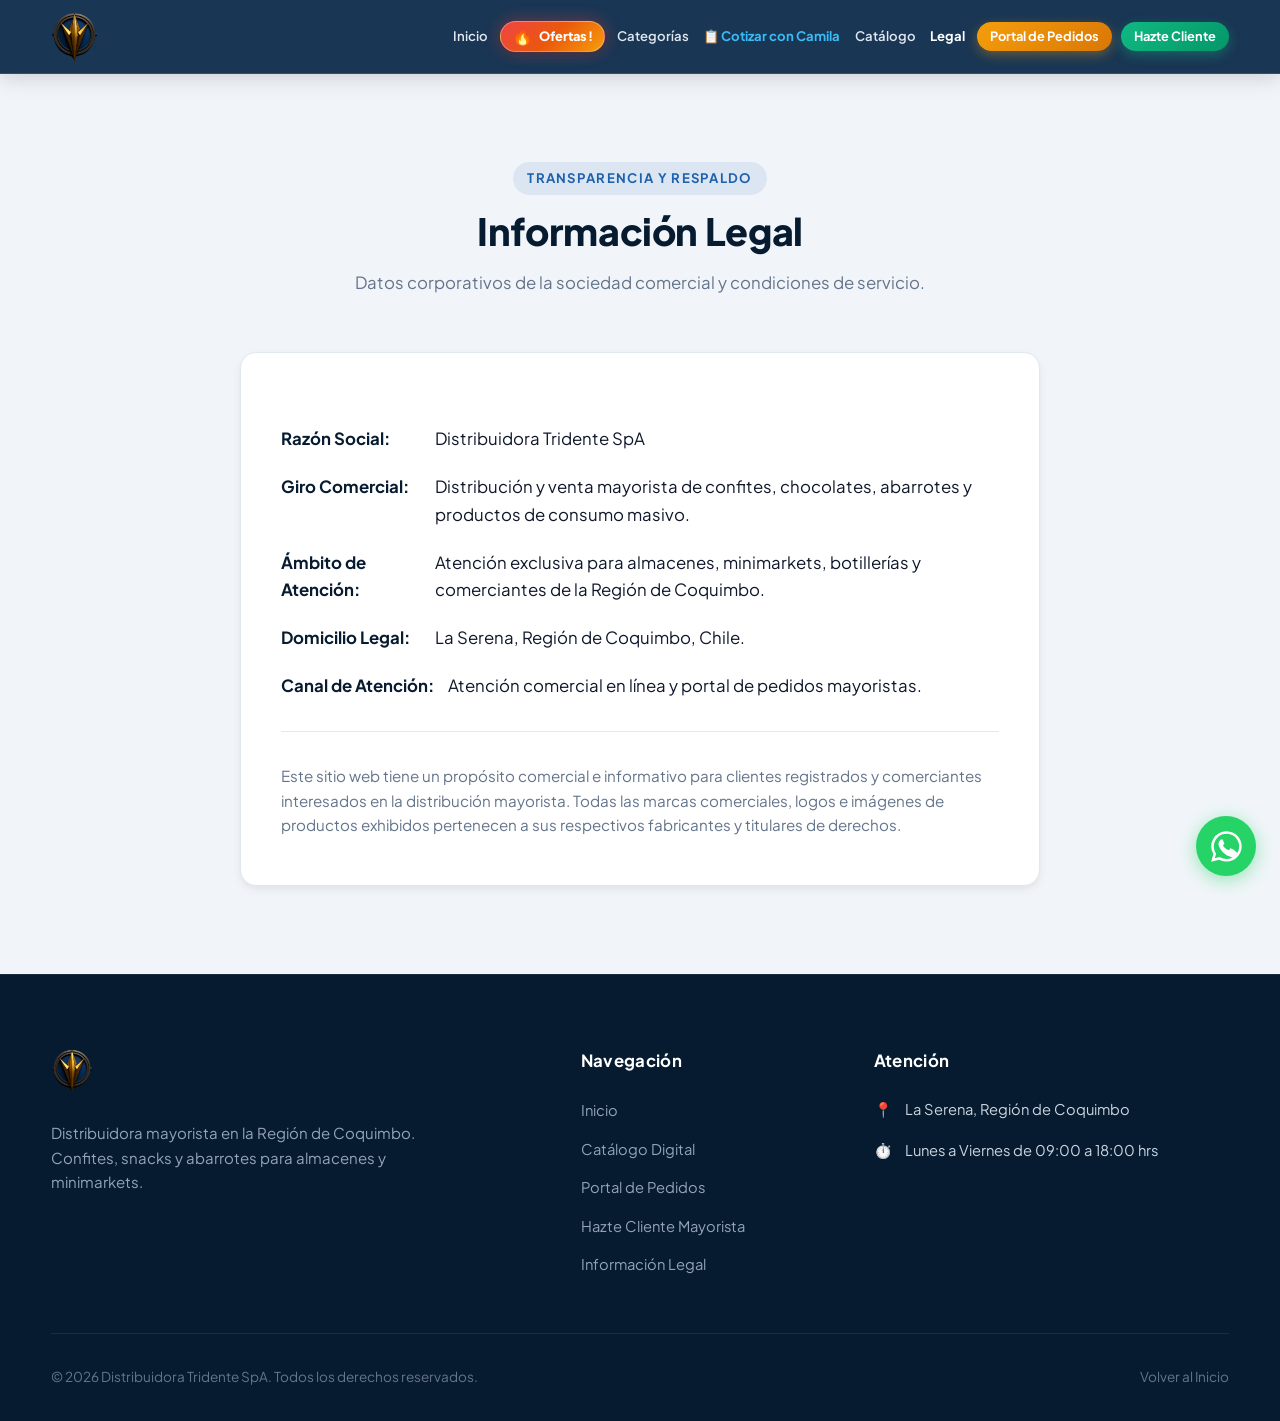
<file: legal.html>
<!DOCTYPE html>
<html lang="es">
<head>
  <meta charset="UTF-8" />
  <meta name="viewport" content="width=device-width, initial-scale=1.0" />

  <title>Información Legal | Distribuidora Tridente</title>
  <meta name="description" content="Información legal y corporativa de Distribuidora Tridente SpA en La Serena, Región de Coquimbo." />

  <link rel="stylesheet" href="css/styles.css?v=2.6" />

  <style>
    .legal-card {
      background: #ffffff;
      border-radius: var(--radius-lg);
      border: 1px solid var(--border-light);
      padding: 3rem 2.5rem;
      max-width: 800px;
      margin: 0 auto;
      box-shadow: var(--shadow-md);
    }

    .legal-list {
      list-style: none;
      display: flex;
      flex-direction: column;
      gap: 1.25rem;
      margin: 1.5rem 0;
    }

    .legal-list li {
      display: flex;
      align-items: flex-start;
      gap: 0.85rem;
      font-size: 1.05rem;
      color: var(--text-dark);
    }

    .legal-list strong {
      min-width: 140px;
      color: var(--primary-900);
    }
  </style>
</head>

<body>

  <!-- ==================== HEADER ==================== -->
  <header class="header">
    <div class="container header-content">
      <a href="index.html" class="logo" aria-label="Distribuidora Tridente - Inicio">
        <img src="img/logo-tridente.png" alt="Distribuidora Tridente" />
      </a>

      <button class="menu-toggle" onclick="toggleMenu()" aria-label="Abrir menú de navegación">☰</button>

      <nav class="nav" id="mainNav">
        <a href="index.html">Inicio</a>
        <a href="index.html#ofertas" class="nav-ofertas"><span class="nav-ofertas-flame">🔥</span> Ofertas!</a>
        <a href="index.html#categorias">Categorías</a>
        <a href="javascript:void(0)" onclick="window.Camila ? window.Camila.openChat('Hola Camila, quisiera armar una cotización por correo.') : document.getElementById('camilaBtn').click();" class="nav-cotizar" style="color: #38bdf8; font-weight: 700;">📋 Cotizar con Camila</a>
        <a href="catalogo.html">Catálogo</a>
        <a href="legal.html" style="color: #ffffff; font-weight: 700;">Legal</a>
        <a href="https://pedidos.distribuidoratridente.cl" target="_blank" rel="noopener" class="nav-highlight">Portal de Pedidos</a>
        <a href="javascript:void(0)" onclick="window.abrirModalHazteCliente ? window.abrirModalHazteCliente() : null" class="nav-hazte-cliente" role="button" aria-haspopup="dialog" id="navBtnHazteCliente">Hazte Cliente</a>
      </nav>
    </div>
  </header>

  <!-- ==================== CONTENIDO LEGAL ==================== -->
  <section class="section bg-light" style="min-height: 70vh;">
    <div class="container">
      <div class="section-header">
        <span class="section-tag">Transparencia y Respaldo</span>
        <h1 class="section-title">Información Legal</h1>
        <p class="section-desc">Datos corporativos de la sociedad comercial y condiciones de servicio.</p>
      </div>

      <div class="legal-card">
        <ul class="legal-list">
          <li>
            <strong>Razón Social:</strong>
            <span>Distribuidora Tridente SpA</span>
          </li>
          <li>
            <strong>Giro Comercial:</strong>
            <span>Distribución y venta mayorista de confites, chocolates, abarrotes y productos de consumo masivo.</span>
          </li>
          <li>
            <strong>Ámbito de Atención:</strong>
            <span>Atención exclusiva para almacenes, minimarkets, botillerías y comerciantes de la Región de Coquimbo.</span>
          </li>
          <li>
            <strong>Domicilio Legal:</strong>
            <span>La Serena, Región de Coquimbo, Chile.</span>
          </li>
          <li>
            <strong>Canal de Atención:</strong>
            <span>Atención comercial en línea y portal de pedidos mayoristas.</span>
          </li>
        </ul>

        <hr style="border: 0; border-top: 1px solid var(--border-light); margin: 2rem 0;" />

        <p style="font-size: 0.95rem; color: var(--text-muted); line-height: 1.6;">
          Este sitio web tiene un propósito comercial e informativo para clientes registrados y comerciantes interesados en la distribución mayorista. Todas las marcas comerciales, logos e imágenes de productos exhibidos pertenecen a sus respectivos fabricantes y titulares de derechos.
        </p>
      </div>
    </div>
  </section>

  <!-- ==================== FOOTER ==================== -->
  <footer class="footer">
    <div class="container">
      <div class="footer-grid">
        <div class="footer-brand">
          <a href="index.html" class="footer-logo">
            <img src="img/logo-tridente.png" alt="Distribuidora Tridente" />
          </a>
          <p class="footer-desc">
            Distribuidora mayorista en la Región de Coquimbo. Confites, snacks y abarrotes para almacenes y minimarkets.
          </p>
        </div>

        <div>
          <h4 class="footer-title">Navegación</h4>
          <ul class="footer-links">
            <li><a href="index.html">Inicio</a></li>
            <li><a href="catalogo.html">Catálogo Digital</a></li>
            <li><a href="https://pedidos.distribuidoratridente.cl" target="_blank" rel="noopener">Portal de Pedidos</a></li>
            <li><a href="javascript:void(0)" onclick="window.abrirModalHazteCliente ? window.abrirModalHazteCliente() : null">Hazte Cliente Mayorista</a></li>
            <li><a href="legal.html">Información Legal</a></li>
          </ul>
        </div>

        <div>
          <h4 class="footer-title">Atención</h4>
          <ul class="footer-contact-list">
            <li class="footer-contact-item">
              <span>📍</span>
              <span>La Serena, Región de Coquimbo</span>
            </li>
            <li class="footer-contact-item">
              <span>⏱️</span>
              <span>Lunes a Viernes de 09:00 a 18:00 hrs</span>
            </li>
          </ul>
        </div>
      </div>

      <div class="footer-bottom">
        <p>© 2026 Distribuidora Tridente SpA. Todos los derechos reservados.</p>
        <p><a href="index.html">Volver al Inicio</a></p>
      </div>
    </div>
  </footer>

  <script>
    function toggleMenu() {
      const nav = document.getElementById('mainNav');
      nav.classList.toggle('active');
    }
  </script>

  <!-- Camila AI Widget — Agente IA conectado al backend Gemini (puerto 8015) -->
  <script src="js/camila-widget.js?v=4.2" defer></script>
  <!-- Hazte Cliente — Modal de Registro Rápido y Derivación a WhatsApp -->
  <script src="js/hazte-cliente.js" defer></script>

</body>
</html>
</file>
<file: css/styles.css>
/* ==========================================================================
   DISTRIBUIDORA TRIDENTE - SISTEMA DE DISEÑO Y ESTILOS MODERNOS
   ========================================================================== */

@import url('https://fonts.googleapis.com/css2?family=Plus+Jakarta+Sans:wght@400;500;600;700;800&display=swap');

:root {
  /* Paleta Corporativa Principal */
  --primary-900: #071b30;
  --primary-800: #0b2a4a;
  --primary-700: #0e3763;
  --primary-600: #154c87;
  --primary-500: #1e62ad;

  /* Colores de Acento y Conversión */
  --accent-blue: #2563eb;
  --accent-cyan: #06b6d4;
  --accent-gold: #f59e0b;
  --accent-gold-hover: #d97706;
  --whatsapp-green: #25d366;
  --whatsapp-green-hover: #20ba59;

  /* Superficies y Fondos */
  --bg-body: #f8fafc;
  --bg-card: #ffffff;
  --bg-surface-alt: #f1f5f9;
  --bg-hero: linear-gradient(135deg, #071b30 0%, #0b2a4a 55%, #0e3b68 100%);

  /* Escala de Textos (Slate) */
  --text-dark: #0f172a;
  --text-muted: #64748b;
  --text-light: #94a3b8;
  --text-white: #ffffff;

  /* Bordes y Separadores */
  --border-light: #e2e8f0;
  --border-subtle: rgba(255, 255, 255, 0.12);

  /* Sombras Modernas Multicapa */
  --shadow-sm: 0 1px 3px rgba(15, 23, 42, 0.08), 0 1px 2px rgba(15, 23, 42, 0.04);
  --shadow-md: 0 4px 12px -2px rgba(15, 23, 42, 0.08), 0 2px 6px -2px rgba(15, 23, 42, 0.04);
  --shadow-lg: 0 12px 24px -4px rgba(15, 23, 42, 0.1), 0 4px 10px -4px rgba(15, 23, 42, 0.06);
  --shadow-xl: 0 20px 32px -6px rgba(15, 23, 42, 0.14), 0 8px 16px -4px rgba(15, 23, 42, 0.08);

  /* Radios y Transiciones */
  --radius-sm: 8px;
  --radius-md: 12px;
  --radius-lg: 16px;
  --radius-full: 9999px;
  --transition-fast: 0.2s cubic-bezier(0.4, 0, 0.2, 1);
  --transition-smooth: 0.3s cubic-bezier(0.4, 0, 0.2, 1);
}

/* Reset y Base */
*, *::before, *::after {
  margin: 0;
  padding: 0;
  box-sizing: border-box;
}

html {
  scroll-behavior: smooth;
  scroll-padding-top: 85px;
}

body {
  font-family: 'Plus Jakarta Sans', system-ui, -apple-system, sans-serif;
  background: var(--bg-body);
  color: var(--text-dark);
  line-height: 1.65;
  -webkit-font-smoothing: antialiased;
  -moz-osx-font-smoothing: grayscale;
}

/* Contenedor Principal */
.container {
  width: 92%;
  max-width: 1200px;
  margin: 0 auto;
}

/* ==========================================================================
   HEADER Y NAVEGACIÓN
   ========================================================================== */
.header {
  position: sticky;
  top: 0;
  z-index: 1000;
  background: rgba(11, 42, 74, 0.94);
  backdrop-filter: blur(14px);
  -webkit-backdrop-filter: blur(14px);
  border-bottom: 1px solid var(--border-subtle);
  box-shadow: 0 4px 20px rgba(0, 0, 0, 0.15);
  transition: all var(--transition-smooth);
}

.header-content {
  display: flex;
  justify-content: space-between;
  align-items: center;
  padding: 0.85rem 0;
}

.logo {
  display: flex;
  align-items: center;
  text-decoration: none;
  transition: transform var(--transition-fast);
}

.logo:hover {
  transform: scale(1.02);
}

.logo img {
  height: 52px;
  width: auto;
  object-fit: contain;
  display: block;
}

.header .container {
  max-width: 1440px;
}

.nav {
  display: flex;
  align-items: center;
  gap: 0.95rem;
  flex-wrap: nowrap;
}

.nav a {
  color: #e2e8f0;
  text-decoration: none;
  font-size: 0.9rem;
  font-weight: 600;
  position: relative;
  padding: 0.45rem 0.25rem;
  transition: color var(--transition-fast);
  white-space: nowrap !important;
  display: inline-flex;
  align-items: center;
  line-height: 1.1;
  flex-shrink: 0;
}

.nav a::after {
  content: '';
  position: absolute;
  bottom: 0;
  left: 0;
  width: 0%;
  height: 2px;
  background: var(--accent-gold);
  border-radius: var(--radius-full);
  transition: width var(--transition-smooth);
}

.nav a:hover {
  color: #ffffff;
}

.nav a:hover::after {
  width: 100%;
}

.nav a.nav-highlight {
  background: linear-gradient(135deg, #f59e0b, #d97706);
  color: #ffffff !important;
  padding: 0.5rem 1.15rem;
  border-radius: var(--radius-full);
  font-weight: 700;
  font-size: 0.88rem;
  box-shadow: 0 4px 12px rgba(245, 158, 11, 0.35);
  transition: all var(--transition-fast);
  white-space: nowrap !important;
  display: inline-flex;
  align-items: center;
  justify-content: center;
  line-height: 1.1;
  text-decoration: none;
  flex-shrink: 0;
}

.nav a.nav-highlight::after {
  display: none;
}

.nav a.nav-highlight:hover {
  transform: translateY(-2px);
  box-shadow: 0 6px 16px rgba(245, 158, 11, 0.45);
  color: #ffffff !important;
}

.nav a.nav-hazte-cliente {
  background: linear-gradient(135deg, #10b981 0%, #059669 100%);
  color: #ffffff !important;
  padding: 0.5rem 1.15rem;
  border-radius: var(--radius-full);
  font-weight: 700;
  font-size: 0.88rem;
  box-shadow: 0 4px 12px rgba(16, 185, 129, 0.35);
  transition: all var(--transition-fast);
  cursor: pointer;
  display: inline-flex;
  align-items: center;
  justify-content: center;
  gap: 0.35rem;
  text-decoration: none;
  white-space: nowrap !important;
  line-height: 1.1;
  flex-shrink: 0;
}

.nav a.nav-hazte-cliente::after {
  display: none;
}

.nav a.nav-hazte-cliente:hover {
  transform: translateY(-2px);
  box-shadow: 0 6px 16px rgba(16, 185, 129, 0.45);
  background: linear-gradient(135deg, #059669 0%, #047857 100%);
  color: #ffffff !important;
}

.nav a.nav-ofertas {
  background: linear-gradient(135deg, #ef4444 0%, #ea580c 50%, #f59e0b 100%);
  color: #ffffff !important;
  padding: 0.42rem 0.95rem;
  border-radius: var(--radius-full);
  font-weight: 800;
  font-size: 0.88rem;
  display: inline-flex;
  align-items: center;
  gap: 0.35rem;
  box-shadow: 0 0 16px rgba(239, 68, 68, 0.45), 0 2px 6px rgba(0, 0, 0, 0.25);
  border: 1px solid rgba(255, 255, 255, 0.3);
  transition: all 0.25s cubic-bezier(0.16, 1, 0.3, 1);
  letter-spacing: 0.01em;
  text-decoration: none;
  white-space: nowrap !important;
  line-height: 1.1;
}
  letter-spacing: 0.01em;
  text-decoration: none;
}

.nav a.nav-ofertas::after {
  display: none;
}

.nav a.nav-ofertas:hover {
  transform: translateY(-2px) scale(1.05);
  box-shadow: 0 0 24px rgba(245, 158, 11, 0.75), 0 4px 12px rgba(239, 68, 68, 0.5);
  color: #ffffff !important;
  border-color: rgba(255, 255, 255, 0.6);
}

.nav-ofertas-flame {
  font-size: 1.05rem;
  line-height: 1;
  display: inline-block;
  animation: flameBounce 1.8s ease-in-out infinite;
}

@keyframes flameBounce {
  0%, 100% { transform: translateY(0) scale(1); }
  50% { transform: translateY(-2px) scale(1.15); }
}

.menu-toggle {
  display: none;
  font-size: 1.8rem;
  color: #ffffff;
  background: none;
  border: none;
  cursor: pointer;
  padding: 0.3rem 0.5rem;
  border-radius: var(--radius-sm);
  transition: background var(--transition-fast);
}

.menu-toggle:hover {
  background: rgba(255, 255, 255, 0.1);
}

/* ==========================================================================
   BANNER HERO DE ALTO IMPACTO
   ========================================================================== */
.hero {
  position: relative;
  background: var(--bg-hero);
  color: var(--text-white);
  padding: 6.5rem 1.5rem 5.5rem;
  overflow: hidden;
  text-align: center;
}

/* Resplandor de fondo ambiental */
.hero::before {
  content: '';
  position: absolute;
  top: -150px;
  left: 50%;
  transform: translateX(-50%);
  width: 750px;
  height: 750px;
  background: radial-gradient(circle, rgba(37, 99, 235, 0.22) 0%, rgba(11, 42, 74, 0) 70%);
  pointer-events: none;
  z-index: 1;
}

.hero-content {
  position: relative;
  z-index: 2;
  max-width: 950px;
  margin: 0 auto;
}

.hero-badge {
  display: inline-flex;
  align-items: center;
  gap: 0.5rem;
  background: rgba(255, 255, 255, 0.1);
  border: 1px solid rgba(255, 255, 255, 0.2);
  backdrop-filter: blur(10px);
  color: #fef08a;
  padding: 0.45rem 1.15rem;
  border-radius: var(--radius-full);
  font-size: 0.88rem;
  font-weight: 700;
  letter-spacing: 0.02em;
  margin-bottom: 1.75rem;
  box-shadow: 0 4px 15px rgba(0, 0, 0, 0.1);
}

.hero h1 {
  font-size: clamp(2.1rem, 4.5vw, 3.25rem);
  font-weight: 800;
  line-height: 1.2;
  margin-bottom: 1.25rem;
  letter-spacing: -0.02em;
  color: #ffffff;
}

.hero h1 .highlight-text {
  background: linear-gradient(135deg, #fef08a 0%, #f59e0b 100%);
  -webkit-background-clip: text;
  -webkit-text-fill-color: transparent;
}

.hero-subtitle {
  font-size: clamp(1.05rem, 2vw, 1.25rem);
  color: #cbd5e1;
  max-width: 780px;
  margin: 0 auto 2.5rem;
  font-weight: 400;
  line-height: 1.65;
}

.hero-actions {
  display: flex;
  justify-content: center;
  align-items: center;
  gap: 1.2rem;
  flex-wrap: wrap;
  margin-bottom: 3.5rem;
}

.btn {
  display: inline-flex;
  align-items: center;
  justify-content: center;
  gap: 0.6rem;
  padding: 0.9rem 1.85rem;
  border-radius: var(--radius-full);
  font-size: 1rem;
  font-weight: 700;
  text-decoration: none;
  transition: all var(--transition-fast);
  cursor: pointer;
  border: none;
}

.btn svg {
  width: 20px;
  height: 20px;
  flex-shrink: 0;
}

.btn-primary {
  background: linear-gradient(135deg, #f59e0b 0%, #d97706 100%);
  color: #ffffff;
  box-shadow: 0 4px 18px rgba(245, 158, 11, 0.4);
}

.btn-primary:hover {
  transform: translateY(-2px);
  box-shadow: 0 8px 24px rgba(245, 158, 11, 0.5);
  filter: brightness(1.05);
}

.btn-whatsapp {
  background: var(--whatsapp-green);
  color: #ffffff;
  box-shadow: 0 4px 18px rgba(37, 211, 102, 0.35);
}

.btn-whatsapp:hover {
  background: var(--whatsapp-green-hover);
  transform: translateY(-2px);
  box-shadow: 0 8px 24px rgba(37, 211, 102, 0.45);
}

.btn-secondary {
  background: rgba(255, 255, 255, 0.12);
  color: #ffffff;
  border: 1px solid rgba(255, 255, 255, 0.25);
  backdrop-filter: blur(8px);
}

.btn-secondary:hover {
  background: rgba(255, 255, 255, 0.2);
  border-color: rgba(255, 255, 255, 0.4);
  transform: translateY(-2px);
}

/* Píldoras de confianza en Hero */
.hero-pills {
  display: flex;
  justify-content: center;
  align-items: center;
  gap: 1.5rem;
  flex-wrap: wrap;
  padding-top: 1.5rem;
  border-top: 1px solid rgba(255, 255, 255, 0.1);
}

.hero-pill-item {
  display: flex;
  align-items: center;
  gap: 0.6rem;
  font-size: 0.92rem;
  color: #e2e8f0;
  font-weight: 500;
}

.hero-pill-icon {
  display: inline-flex;
  align-items: center;
  justify-content: center;
  width: 28px;
  height: 28px;
  border-radius: 50%;
  background: rgba(245, 158, 11, 0.2);
  color: #f59e0b;
  font-size: 0.85rem;
}

/* ==========================================================================
   SECCIONES GENERALES Y TÍTULOS
   ========================================================================== */
.section {
  padding: 5.5rem 0;
}

.bg-light {
  background: var(--bg-surface-alt);
}

.bg-white {
  background: #ffffff;
}

.section-header {
  text-align: center;
  max-width: 750px;
  margin: 0 auto 3.5rem;
}

.section-tag {
  display: inline-block;
  font-size: 0.82rem;
  font-weight: 700;
  text-transform: uppercase;
  letter-spacing: 0.1em;
  color: var(--primary-500);
  background: rgba(30, 98, 173, 0.1);
  padding: 0.35rem 0.9rem;
  border-radius: var(--radius-full);
  margin-bottom: 0.75rem;
}

.section-title {
  font-size: clamp(1.8rem, 3.2vw, 2.35rem);
  font-weight: 800;
  color: var(--primary-900);
  line-height: 1.25;
  letter-spacing: -0.01em;
  margin-bottom: 1rem;
}

.section-desc {
  font-size: 1.05rem;
  color: var(--text-muted);
  line-height: 1.6;
}

/* ==========================================================================
   CARRUSEL INFINITO DE MARCAS
   ========================================================================== */
.brands-section {
  background: #ffffff;
  padding: 4.5rem 0;
  border-bottom: 1px solid var(--border-light);
}

.logo-slider {
  overflow: hidden;
  position: relative;
  padding: 1.25rem 0;
  /* Máscaras de degradado lateral */
  mask-image: linear-gradient(to right, transparent, black 10%, black 90%, transparent);
  -webkit-mask-image: linear-gradient(to right, transparent, black 10%, black 90%, transparent);
}

.logo-track {
  display: flex;
  align-items: center;
  width: max-content;
  animation: scrollMarquee 38s linear infinite;
}

.logo-slider:hover .logo-track {
  animation-play-state: paused;
}

.brand-card {
  flex-shrink: 0;
  display: flex;
  align-items: center;
  justify-content: center;
  background: #ffffff;
  border: 1px solid #eef2f6;
  border-radius: var(--radius-md);
  padding: 0.85rem 1.6rem;
  margin: 0 1rem;
  box-shadow: var(--shadow-sm);
  transition: all var(--transition-fast);
  height: 80px;
  min-width: 140px;
}

.brand-card:hover {
  transform: translateY(-3px);
  box-shadow: var(--shadow-md);
  border-color: #cbd5e1;
}

.brand-card img {
  height: 48px;
  width: auto;
  max-width: 120px;
  object-fit: contain;
  filter: grayscale(85%);
  opacity: 0.85;
  transition: all var(--transition-fast);
}

.brand-card:hover img {
  filter: grayscale(0%);
  opacity: 1;
  transform: scale(1.05);
}

@keyframes scrollMarquee {
  0% { transform: translateX(0); }
  100% { transform: translateX(-50%); }
}

/* ==========================================================================
   CATEGORÍAS DE PRODUCTOS
   ========================================================================== */
.categories-grid {
  display: grid;
  grid-template-columns: repeat(auto-fit, minmax(260px, 1fr));
  gap: 1.85rem;
}

.category-card {
  background: #ffffff;
  border-radius: var(--radius-lg);
  border: 1px solid var(--border-light);
  padding: 2.2rem 1.8rem;
  text-align: left;
  box-shadow: var(--shadow-sm);
  transition: all var(--transition-smooth);
  display: flex;
  flex-direction: column;
  position: relative;
  overflow: hidden;
}

.category-card::before {
  content: '';
  position: absolute;
  top: 0;
  left: 0;
  width: 100%;
  height: 4px;
  background: linear-gradient(90deg, var(--primary-500), var(--accent-cyan));
  opacity: 0;
  transition: opacity var(--transition-fast);
}

.category-card:hover {
  transform: translateY(-6px);
  box-shadow: var(--shadow-xl);
  border-color: #cbd5e1;
}

.category-card:hover::before {
  opacity: 1;
}

.category-icon {
  width: 56px;
  height: 56px;
  border-radius: var(--radius-md);
  background: rgba(14, 55, 99, 0.08);
  color: var(--primary-700);
  display: flex;
  align-items: center;
  justify-content: center;
  font-size: 1.75rem;
  margin-bottom: 1.5rem;
  transition: all var(--transition-fast);
}

.category-card:hover .category-icon {
  background: var(--primary-800);
  color: #ffffff;
  transform: scale(1.05);
}

.category-title {
  font-size: 1.25rem;
  font-weight: 700;
  color: var(--primary-900);
  margin-bottom: 0.6rem;
}

.category-desc {
  font-size: 0.95rem;
  color: var(--text-muted);
  line-height: 1.55;
  margin-bottom: 1.5rem;
  flex-grow: 1;
}

.category-brands {
  display: flex;
  flex-wrap: wrap;
  gap: 0.4rem;
  margin-bottom: 1.5rem;
}

.brand-tag {
  font-size: 0.78rem;
  font-weight: 600;
  background: #f1f5f9;
  color: #475569;
  padding: 0.25rem 0.65rem;
  border-radius: var(--radius-sm);
}

.category-link {
  display: inline-flex;
  align-items: center;
  gap: 0.4rem;
  font-size: 0.92rem;
  font-weight: 700;
  color: var(--primary-600);
  text-decoration: none;
  transition: gap var(--transition-fast), color var(--transition-fast);
}

.category-link:hover {
  color: var(--accent-blue);
  gap: 0.65rem;
}

/* ==========================================================================
   BENEFICIOS PARA EL COMERCIO (POR QUÉ ELEGIRNOS)
   ========================================================================== */
.benefits-grid {
  display: grid;
  grid-template-columns: repeat(auto-fit, minmax(250px, 1fr));
  gap: 1.85rem;
}

.benefit-card {
  background: #ffffff;
  border-radius: var(--radius-lg);
  padding: 2.2rem 1.75rem;
  box-shadow: var(--shadow-sm);
  border: 1px solid var(--border-light);
  text-align: center;
  transition: all var(--transition-smooth);
}

.benefit-card:hover {
  transform: translateY(-5px);
  box-shadow: var(--shadow-lg);
  border-color: #cbd5e1;
}

.benefit-icon-wrapper {
  width: 64px;
  height: 64px;
  margin: 0 auto 1.5rem;
  border-radius: 50%;
  background: linear-gradient(135deg, rgba(245, 158, 11, 0.15) 0%, rgba(245, 158, 11, 0.05) 100%);
  display: flex;
  align-items: center;
  justify-content: center;
  font-size: 1.85rem;
}

.benefit-title {
  font-size: 1.2rem;
  font-weight: 700;
  color: var(--primary-900);
  margin-bottom: 0.75rem;
}

.benefit-desc {
  font-size: 0.94rem;
  color: var(--text-muted);
  line-height: 1.6;
}

/* ==========================================================================
   ZONAS DE COBERTURA Y MAPA (#zonas)
   ========================================================================== */
.zones-layout {
  display: grid;
  grid-template-columns: 1fr 1fr;
  gap: 2.5rem;
  align-items: center;
}

.zone-cards {
  display: flex;
  flex-direction: column;
  gap: 1.2rem;
}

.zone-item {
  background: #ffffff;
  border-radius: var(--radius-md);
  border: 1px solid var(--border-light);
  padding: 1.4rem 1.6rem;
  display: flex;
  align-items: flex-start;
  gap: 1.2rem;
  box-shadow: var(--shadow-sm);
  transition: all var(--transition-fast);
}

.zone-item:hover {
  box-shadow: var(--shadow-md);
  border-color: var(--primary-500);
  transform: translateX(4px);
}

.zone-item-icon {
  font-size: 1.6rem;
  background: rgba(14, 55, 99, 0.08);
  width: 46px;
  height: 46px;
  border-radius: var(--radius-md);
  display: flex;
  align-items: center;
  justify-content: center;
  flex-shrink: 0;
}

.zone-item-content h4 {
  font-size: 1.1rem;
  font-weight: 700;
  color: var(--primary-900);
  margin-bottom: 0.35rem;
}

.zone-item-content p {
  font-size: 0.92rem;
  color: var(--text-muted);
  line-height: 1.5;
}

.map-wrapper {
  background: #ffffff;
  padding: 0.6rem;
  border-radius: var(--radius-lg);
  box-shadow: var(--shadow-lg);
  border: 1px solid var(--border-light);
  height: 100%;
  min-height: 380px;
}

.map-wrapper iframe {
  width: 100%;
  height: 100%;
  min-height: 360px;
  border-radius: var(--radius-md);
  border: none;
  display: block;
}

/* ==========================================================================
   CTA PRE-FOOTER DE CONVERSIÓN
   ========================================================================== */
.cta-banner {
  background: var(--bg-hero);
  color: #ffffff;
  border-radius: var(--radius-lg);
  padding: 4.5rem 2.5rem;
  text-align: center;
  position: relative;
  overflow: hidden;
  box-shadow: var(--shadow-xl);
  margin: 1.5rem auto;
}

.cta-banner::before {
  content: '';
  position: absolute;
  top: -50%;
  right: -20%;
  width: 500px;
  height: 500px;
  background: radial-gradient(circle, rgba(245, 158, 11, 0.2) 0%, transparent 70%);
  pointer-events: none;
}

.cta-banner h3 {
  font-size: clamp(1.8rem, 3.2vw, 2.4rem);
  font-weight: 800;
  margin-bottom: 1rem;
  letter-spacing: -0.01em;
  color: #ffffff;
}

.cta-banner p {
  font-size: 1.15rem;
  color: #cbd5e1;
  max-width: 700px;
  margin: 0 auto 2.25rem;
}

.cta-banner-buttons {
  display: flex;
  justify-content: center;
  gap: 1.2rem;
  flex-wrap: wrap;
}

/* ==========================================================================
   FOOTER MODERNO
   ========================================================================== */
.footer {
  background: var(--primary-900);
  color: #94a3b8;
  padding: 4.5rem 0 2rem;
  border-top: 1px solid rgba(255, 255, 255, 0.08);
}

.footer-grid {
  display: grid;
  grid-template-columns: 2fr 1fr 1.5fr;
  gap: 3.5rem;
  margin-bottom: 3.5rem;
}

.footer-brand .footer-logo img,
.footer-brand img,
.footer-logo img,
img.footer-logo {
  height: 46px;
  max-height: 46px;
  width: auto;
  max-width: 180px;
  object-fit: contain;
  margin-bottom: 1.25rem;
}

.footer-desc {
  font-size: 0.94rem;
  line-height: 1.65;
  color: #94a3b8;
  max-width: 380px;
}

.footer-title {
  color: #ffffff;
  font-size: 1.05rem;
  font-weight: 700;
  margin-bottom: 1.4rem;
  letter-spacing: 0.02em;
}

.footer-links {
  list-style: none;
  display: flex;
  flex-direction: column;
  gap: 0.75rem;
}

.footer-links a {
  color: #94a3b8;
  text-decoration: none;
  font-size: 0.92rem;
  transition: color var(--transition-fast);
}

.footer-links a:hover {
  color: var(--accent-gold);
}

.footer-contact-list {
  list-style: none;
  display: flex;
  flex-direction: column;
  gap: 1rem;
}

.footer-contact-item {
  display: flex;
  align-items: center;
  gap: 0.85rem;
  font-size: 0.92rem;
  color: #cbd5e1;
}

.footer-contact-item a {
  color: #cbd5e1;
  text-decoration: none;
  transition: color var(--transition-fast);
}

.footer-contact-item a:hover {
  color: var(--whatsapp-green);
}

.footer-bottom {
  padding-top: 2rem;
  border-top: 1px solid rgba(255, 255, 255, 0.08);
  display: flex;
  justify-content: space-between;
  align-items: center;
  font-size: 0.85rem;
  color: #64748b;
  flex-wrap: wrap;
  gap: 1rem;
}

.footer-bottom a {
  color: #64748b;
  text-decoration: none;
}

.footer-bottom a:hover {
  color: #cbd5e1;
}

/* ==========================================================================
   BOTÓN FLOTANTE WHATSAPP CON PULSO Y TOOLTIP
   ========================================================================== */
.whatsapp-float-container {
  display: none !important;
}

.whatsapp-tooltip {
  background: rgba(15, 23, 42, 0.92);
  backdrop-filter: blur(8px);
  color: #ffffff;
  padding: 0.5rem 0.9rem;
  border-radius: var(--radius-full);
  font-size: 0.85rem;
  font-weight: 600;
  box-shadow: var(--shadow-lg);
  border: 1px solid rgba(255, 255, 255, 0.12);
  white-space: nowrap;
  pointer-events: none;
  animation: floatTooltip 3s ease-in-out infinite;
}

@keyframes floatTooltip {
  0%, 100% { transform: translateX(0); }
  50% { transform: translateX(-4px); }
}

.whatsapp-float {
  width: 62px;
  height: 62px;
  background: var(--whatsapp-green);
  border-radius: 50%;
  display: flex;
  align-items: center;
  justify-content: center;
  box-shadow: 0 4px 20px rgba(37, 211, 102, 0.45);
  transition: all var(--transition-fast);
  position: relative;
  text-decoration: none;
}

.whatsapp-float::before {
  content: '';
  position: absolute;
  top: -3px;
  left: -3px;
  right: -3px;
  bottom: -3px;
  border-radius: 50%;
  border: 2px solid var(--whatsapp-green);
  opacity: 0.8;
  animation: pulseGreen 2s cubic-bezier(0.24, 0, 0.38, 1) infinite;
}

@keyframes pulseGreen {
  0% { transform: scale(0.95); opacity: 0.8; }
  70% { transform: scale(1.3); opacity: 0; }
  100% { transform: scale(1.3); opacity: 0; }
}

.whatsapp-float:hover {
  transform: scale(1.1);
  background: var(--whatsapp-green-hover);
  box-shadow: 0 6px 25px rgba(37, 211, 102, 0.6);
}

.whatsapp-float img {
  width: 36px;
  height: 36px;
  display: block;
}

/* ==========================================================================
   RESPONSIVE DESIGN (MEDIA QUERIES)
   ========================================================================== */
@media (min-width: 769px) and (max-width: 1380px) {
  .header-content {
    padding: 0.65rem 0;
  }
  .nav {
    gap: 0.6rem;
    flex-wrap: nowrap;
  }
  .nav a {
    font-size: 0.82rem;
    padding: 0.35rem 0.15rem;
    white-space: nowrap !important;
    flex-shrink: 0;
  }
  .nav a.nav-highlight,
  .nav a.nav-hazte-cliente {
    padding: 0.45rem 0.8rem;
    font-size: 0.8rem;
    white-space: nowrap !important;
    flex-shrink: 0;
  }
  .nav a.nav-ofertas {
    padding: 0.38rem 0.7rem;
    font-size: 0.8rem;
    white-space: nowrap !important;
    flex-shrink: 0;
  }
}

@media (min-width: 769px) and (max-width: 1120px) {
  .nav {
    gap: 0.35rem;
  }
  .nav a {
    font-size: 0.75rem;
    padding: 0.25rem 0.1rem;
    white-space: nowrap !important;
    flex-shrink: 0;
  }
  .nav a.nav-highlight,
  .nav a.nav-hazte-cliente {
    padding: 0.38rem 0.65rem;
    font-size: 0.74rem;
    white-space: nowrap !important;
    flex-shrink: 0;
  }
  .nav a.nav-ofertas {
    padding: 0.32rem 0.55rem;
    font-size: 0.74rem;
    white-space: nowrap !important;
    flex-shrink: 0;
  }
}

@media (max-width: 992px) {
  .zones-layout {
    grid-template-columns: 1fr;
  }
  
  .footer-grid {
    grid-template-columns: 1fr 1fr;
    gap: 2.5rem;
  }
}

@media (max-width: 768px) {
  .menu-toggle {
    display: block;
  }

  .nav {
    display: none;
    flex-direction: column;
    position: absolute;
    top: 100%;
    left: 0;
    width: 100%;
    background: var(--primary-800);
    padding: 1.5rem 1.5rem 2rem;
    box-shadow: 0 10px 25px rgba(0, 0, 0, 0.3);
    border-top: 1px solid var(--border-subtle);
    gap: 1.25rem;
  }

  .nav.active {
    display: flex;
  }

  .nav a {
    font-size: 1.05rem;
    width: 100%;
    text-align: center;
    padding: 0.6rem 0;
  }

  .nav a.nav-highlight {
    margin-top: 0.5rem;
    width: 100%;
    text-align: center;
  }

  .nav a.nav-hazte-cliente {
    margin-top: 0.35rem;
    width: 100%;
    text-align: center;
    justify-content: center;
  }

  .nav a.nav-ofertas {
    margin-top: 0.25rem;
    width: 100%;
    text-align: center;
    justify-content: center;
    padding: 0.65rem 1rem;
    font-size: 1rem;
  }

  .hero {
    padding: 4.5rem 1rem 3.5rem;
  }

  .hero-pills {
    flex-direction: column;
    gap: 0.85rem;
  }

  .footer-grid {
    grid-template-columns: 1fr;
    gap: 2rem;
  }

  .footer-bottom {
    flex-direction: column;
    text-align: center;
  }

  .whatsapp-tooltip {
    display: none;
  }
}

/* ==========================================================================
   EJECUTIVA TRIDENTE - CANAL DE ATENCIÓN EN LÍNEA
   ========================================================================== */

/* Backdrop para oscurecer el fondo en móviles cuando el chat esté abierto */
.vendedor-backdrop {
  position: fixed;
  inset: 0;
  background: rgba(15, 23, 42, 0.45);
  backdrop-filter: blur(4px);
  -webkit-backdrop-filter: blur(4px);
  z-index: 1055;
  opacity: 0;
  visibility: hidden;
  pointer-events: none;
  transition: opacity 0.25s ease, visibility 0.25s ease;
}

.vendedor-backdrop.vendedor-backdrop-active {
  opacity: 1;
  visibility: visible;
  pointer-events: auto;
}

body.vendedor-modal-open {
  overflow: hidden;
  touch-action: none;
}

/* Contenedor Flotante (Directamente ARRIBA del botón de WhatsApp) */
.vendedor-tridente-float {
  position: fixed;
  bottom: 100px;
  right: 25px;
  z-index: 1050;
  display: flex;
  align-items: center;
  gap: 12px;
  pointer-events: auto;
}

/* Nube / Speech Bubble ("Habla con un vendedor de Tridente") */
.vendedor-cloud {
  background: #ffffff;
  color: #0f172a;
  padding: 0.65rem 1.15rem;
  border-radius: 20px;
  border-bottom-right-radius: 4px;
  font-size: 0.88rem;
  font-weight: 700;
  box-shadow: 0 10px 25px -5px rgba(15, 23, 42, 0.2), 0 0 0 1px rgba(30, 58, 138, 0.12);
  display: flex;
  align-items: center;
  gap: 8px;
  cursor: pointer;
  position: relative;
  transition: all 0.25s cubic-bezier(0.16, 1, 0.3, 1);
  animation: vendedorCloudBounce 3.5s ease-in-out infinite;
  user-select: none;
  -webkit-tap-highlight-color: transparent;
}

.vendedor-cloud:hover {
  transform: translateY(-2px) scale(1.02);
  box-shadow: 0 14px 30px -4px rgba(30, 58, 138, 0.25);
  border-color: rgba(30, 58, 138, 0.3);
}

.vendedor-cloud-text {
  display: inline-block;
  line-height: 1.3;
}

/* Flecha de la nube apuntando al botón */
.vendedor-cloud::after {
  content: '';
  position: absolute;
  right: -8px;
  top: 50%;
  transform: translateY(-50%);
  width: 0;
  height: 0;
  border-top: 7px solid transparent;
  border-bottom: 7px solid transparent;
  border-left: 8px solid #ffffff;
}

.vendedor-cloud-close {
  background: transparent;
  border: none;
  color: #64748b;
  font-size: 1.25rem;
  line-height: 1;
  cursor: pointer;
  padding: 0;
  width: 22px;
  height: 22px;
  display: inline-flex;
  align-items: center;
  justify-content: center;
  border-radius: 50%;
  margin-left: 2px;
  transition: all 0.15s ease;
  flex-shrink: 0;
}

.vendedor-cloud-close:hover {
  color: #ef4444;
  background: rgba(239, 68, 68, 0.1);
}

@keyframes vendedorCloudBounce {
  0%, 100% { transform: translateY(0); }
  50% { transform: translateY(-4px); }
}

/* Botón Circular Vendedor Tridente / Camila */
.vendedor-tridente-btn {
  width: 62px;
  height: 62px;
  background: linear-gradient(135deg, #0b192c 0%, #1e3a8a 100%);
  color: #ffffff;
  border-radius: 50%;
  border: 2px solid #f59e0b;
  display: flex;
  align-items: center;
  justify-content: center;
  box-shadow: 0 6px 20px rgba(11, 25, 44, 0.45);
  cursor: pointer;
  position: relative;
  transition: all 0.25s cubic-bezier(0.16, 1, 0.3, 1);
  -webkit-tap-highlight-color: transparent;
  padding: 0;
  overflow: visible;
}

.vendedor-tridente-btn::before {
  content: '';
  position: absolute;
  top: -4px;
  left: -4px;
  right: -4px;
  bottom: -4px;
  border-radius: 50%;
  border: 2px solid #3b82f6;
  opacity: 0.7;
  animation: pulseTridente 2.2s cubic-bezier(0.24, 0, 0.38, 1) infinite;
}

@keyframes pulseTridente {
  0% { transform: scale(0.95); opacity: 0.8; }
  70% { transform: scale(1.3); opacity: 0; }
  100% { transform: scale(1.3); opacity: 0; }
}

.vendedor-tridente-btn:hover {
  transform: scale(1.08);
  box-shadow: 0 8px 25px rgba(37, 99, 235, 0.5);
  border-color: #fbbf24;
}

.vendedor-btn-avatar-wrap {
  width: 100%;
  height: 100%;
  border-radius: 50%;
  overflow: hidden;
  display: flex;
  align-items: center;
  justify-content: center;
  position: relative;
  background: #1e3a8a;
}

.vendedor-header-avatar-wrap {
  width: 100%;
  height: 100%;
  border-radius: 50%;
  overflow: hidden;
  display: flex;
  align-items: center;
  justify-content: center;
  position: relative;
  background: #1e3a8a;
}

.vendedor-avatar-photo {
  width: 100%;
  height: 100%;
  object-fit: cover;
  object-position: center 12%;
  border-radius: 50%;
  display: block;
  transition: transform 0.25s ease;
}

.vendedor-tridente-btn:hover .vendedor-avatar-photo {
  transform: scale(1.08);
}

.vendedor-avatar-svg {
  width: 100%;
  height: 100%;
  border-radius: 50%;
  display: block;
}

.vendedor-status-indicator {
  position: absolute;
  top: 1px;
  right: 1px;
  width: 15px;
  height: 15px;
  background: #10b981;
  border: 2px solid #ffffff;
  border-radius: 50%;
  box-shadow: 0 0 8px rgba(16, 185, 129, 0.8);
  z-index: 5;
}

/* ==========================================================================
   VENTANA DEL CHAT (MODAL FLOTANTE ULTRA RESPONSIVE)
   ========================================================================== */
.vendedor-chat-window {
  position: fixed;
  bottom: 95px;
  right: 25px;
  width: 395px;
  max-width: calc(100vw - 32px);
  height: 560px;
  max-height: calc(100vh - 120px);
  background: #ffffff;
  border-radius: 22px;
  box-shadow: 0 20px 50px rgba(15, 23, 42, 0.3), 0 0 0 1px rgba(15, 23, 42, 0.08);
  display: flex;
  flex-direction: column;
  overflow: hidden;
  z-index: 1060;
  opacity: 0;
  visibility: hidden;
  transform: translateY(20px) scale(0.96);
  transition: all 0.28s cubic-bezier(0.16, 1, 0.3, 1);
}

.vendedor-chat-window.vendedor-chat-open {
  opacity: 1;
  visibility: visible;
  transform: translateY(0) scale(1);
}

/* Header del Chat */
.vendedor-chat-header {
  background: linear-gradient(135deg, #0b192c 0%, #1e3a8a 100%);
  color: #ffffff;
  padding: 1rem 1.15rem;
  display: flex;
  align-items: center;
  gap: 12px;
  box-shadow: 0 2px 10px rgba(0, 0, 0, 0.1);
  flex-shrink: 0;
}

.vendedor-header-avatar {
  position: relative;
  width: 48px;
  height: 48px;
  background: rgba(255, 255, 255, 0.15);
  border-radius: 50%;
  border: 2px solid #f59e0b;
  display: flex;
  align-items: center;
  justify-content: center;
  flex-shrink: 0;
  overflow: visible;
}

.vendedor-avatar-dot {
  position: absolute;
  bottom: 0;
  right: 0;
  width: 13px;
  height: 13px;
  background: #10b981;
  border: 2px solid #0b192c;
  border-radius: 50%;
  z-index: 5;
}

.vendedor-header-info {
  flex: 1;
  min-width: 0;
}

.vendedor-header-name {
  font-size: 1.05rem;
  font-weight: 700;
  margin: 0;
  color: #ffffff;
  line-height: 1.2;
}

.vendedor-header-status {
  font-size: 0.78rem;
  color: #93c5fd;
  margin: 2px 0 0;
}

.vendedor-header-actions {
  display: flex;
  gap: 6px;
}

.vendedor-header-btn {
  background: rgba(255, 255, 255, 0.15);
  border: none;
  color: #ffffff;
  width: 32px;
  height: 32px;
  border-radius: 50%;
  cursor: pointer;
  display: flex;
  align-items: center;
  justify-content: center;
  font-size: 0.95rem;
  transition: all 0.15s ease;
  -webkit-tap-highlight-color: transparent;
}

.vendedor-header-btn:hover {
  background: rgba(255, 255, 255, 0.3);
  transform: scale(1.05);
}

/* Área de Mensajes con Momentum Scrolling */
.vendedor-chat-messages {
  flex: 1;
  overflow-y: auto;
  -webkit-overflow-scrolling: touch;
  overscroll-behavior: contain;
  padding: 1.1rem;
  display: flex;
  flex-direction: column;
  gap: 12px;
  background: #f8fafc;
}

.vendedor-msg {
  display: flex;
  flex-direction: column;
  max-width: 86%;
}

.vendedor-msg-bot {
  align-self: flex-start;
}

.vendedor-msg-user {
  align-self: flex-end;
}

.vendedor-msg-bubble {
  padding: 0.75rem 1rem;
  border-radius: 16px;
  font-size: 0.9rem;
  line-height: 1.45;
  word-break: break-word;
}

.vendedor-msg-bot .vendedor-msg-bubble {
  background: #ffffff;
  color: #1e293b;
  border: 1px solid #e2e8f0;
  border-bottom-left-radius: 4px;
  box-shadow: 0 2px 8px rgba(0, 0, 0, 0.04);
}

.vendedor-msg-user .vendedor-msg-bubble {
  background: linear-gradient(135deg, #1e3a8a 0%, #2563eb 100%);
  color: #ffffff;
  border-bottom-right-radius: 4px;
  box-shadow: 0 2px 8px rgba(37, 99, 235, 0.2);
}

.vendedor-msg-time {
  font-size: 0.72rem;
  color: #94a3b8;
  margin-top: 3px;
  padding: 0 4px;
}

.vendedor-msg-user .vendedor-msg-time {
  text-align: right;
}

/* Botón de acción / WhatsApp dentro del chat */
.vendedor-cta-btn {
  display: inline-flex;
  align-items: center;
  gap: 6px;
  background: #25d366;
  color: #ffffff !important;
  font-weight: 700;
  padding: 0.6rem 1rem;
  border-radius: 10px;
  text-decoration: none;
  font-size: 0.86rem;
  margin-top: 0.65rem;
  box-shadow: 0 3px 12px rgba(37, 211, 102, 0.35);
  transition: all 0.2s ease;
  line-height: 1.3;
}

.vendedor-cta-btn:hover {
  background: #20ba59;
  transform: translateY(-1px);
  box-shadow: 0 4px 15px rgba(37, 211, 102, 0.45);
}

/* Sugerencias Rápidas (Chips) Optimizadas para Tacto */
.vendedor-quick-chips {
  display: flex;
  flex-wrap: wrap;
  gap: 7px;
  margin-top: 4px;
  padding: 2px 0;
}

.vendedor-chip {
  background: #ffffff;
  color: #1e3a8a;
  border: 1px solid #bfdbfe;
  padding: 0.45rem 0.85rem;
  border-radius: 20px;
  font-size: 0.82rem;
  font-weight: 600;
  cursor: pointer;
  transition: all 0.15s ease;
  box-shadow: 0 1px 3px rgba(0, 0, 0, 0.05);
  touch-action: manipulation;
  -webkit-tap-highlight-color: transparent;
  line-height: 1.25;
}

.vendedor-chip:hover,
.vendedor-chip:focus {
  background: #1e3a8a;
  color: #ffffff;
  border-color: #1e3a8a;
  transform: translateY(-1px);
}

/* Indicador Escribiendo */
.vendedor-typing {
  padding: 0.4rem 1.1rem;
  display: flex;
  gap: 4px;
  align-items: center;
}

.vendedor-typing span {
  width: 7px;
  height: 7px;
  background: #94a3b8;
  border-radius: 50%;
  animation: vendedorTyping 1.4s infinite ease-in-out;
}

.vendedor-typing span:nth-child(2) { animation-delay: 0.2s; }
.vendedor-typing span:nth-child(3) { animation-delay: 0.4s; }

@keyframes vendedorTyping {
  0%, 80%, 100% { transform: scale(0.6); opacity: 0.4; }
  40% { transform: scale(1); opacity: 1; }
}

/* Input Form con Prevención de Zoom en iOS */
.vendedor-chat-form {
  display: flex;
  align-items: center;
  padding: 0.75rem 1rem;
  background: #ffffff;
  border-top: 1px solid #e2e8f0;
  gap: 8px;
  flex-shrink: 0;
}

.vendedor-chat-input {
  flex: 1;
  border: 1px solid #cbd5e1;
  border-radius: 24px;
  padding: 0.65rem 1rem;
  font-size: 16px !important; /* Evita auto-zoom en iOS Safari */
  outline: none;
  transition: border-color 0.15s ease;
  background: #f8fafc;
}

.vendedor-chat-input:focus {
  border-color: #1e3a8a;
  background: #ffffff;
}

.vendedor-chat-send {
  width: 42px;
  height: 42px;
  background: #1e3a8a;
  color: #ffffff;
  border: none;
  border-radius: 50%;
  display: flex;
  align-items: center;
  justify-content: center;
  cursor: pointer;
  transition: all 0.15s ease;
  flex-shrink: 0;
  touch-action: manipulation;
  -webkit-tap-highlight-color: transparent;
}

.vendedor-chat-send:hover {
  background: #2563eb;
  transform: scale(1.05);
}

.vendedor-chat-send svg {
  width: 18px;
  height: 18px;
  transform: translateX(1px);
}

/* ==========================================================================
   RESPONSIVE AVANZADO (MÓVILES, TABLETS Y PANTALLAS PEQUEÑAS)
   ========================================================================== */
@media (max-width: 768px) {
  /* WhatsApp flotante en móvil */
  .whatsapp-float-container {
    bottom: 18px;
    right: 16px;
  }

  .whatsapp-float {
    width: 56px;
    height: 56px;
  }

  .whatsapp-float img {
    width: 32px;
    height: 32px;
  }

  /* Botón e indicador del Vendedor Tridente */
  .vendedor-tridente-float {
    bottom: 86px;
    right: 16px;
    gap: 8px;
  }

  .vendedor-tridente-btn {
    width: 56px;
    height: 56px;
  }

  .vendedor-btn-icon {
    width: 28px;
    height: 28px;
  }

  /* Nube de diálogo en móvil adaptada */
  .vendedor-cloud {
    font-size: 0.78rem;
    padding: 0.45rem 0.75rem;
    max-width: calc(100vw - 92px);
    white-space: normal;
    line-height: 1.25;
    border-radius: 16px;
  }

  /* Ventana de Chat en Móvil como Modal Bottom-Sheet */
  .vendedor-chat-window {
    right: 12px;
    left: 12px;
    bottom: 12px;
    width: auto;
    max-width: calc(100vw - 24px);
    height: min(620px, calc(100dvh - 24px));
    max-height: calc(100dvh - 24px);
    border-radius: 20px;
  }

  .vendedor-msg {
    max-width: 88%;
  }

  .vendedor-chat-messages {
    padding: 0.9rem;
  }

  .vendedor-chip {
    font-size: 0.8rem;
    padding: 0.42rem 0.78rem;
  }
}

@media (max-width: 420px) {
  .whatsapp-float-container {
    bottom: 16px;
    right: 12px;
  }

  .vendedor-tridente-float {
    bottom: 82px;
    right: 12px;
    gap: 6px;
  }

  .vendedor-cloud {
    font-size: 0.74rem;
    padding: 0.38rem 0.65rem;
    max-width: calc(100vw - 84px);
  }

  .vendedor-chat-window {
    right: 8px;
    left: 8px;
    bottom: 8px;
    max-width: calc(100vw - 16px);
    height: calc(100dvh - 16px);
    border-radius: 16px;
  }
}

/* ==========================================================================
   SECCIÓN Y BANNER DE OFERTAS MAYORISTAS
   ========================================================================== */
.ofertas-section {
  padding: 3.5rem 0 4.5rem;
  background: linear-gradient(180deg, #071b30 0%, #0b2a4a 50%, #071b30 100%);
  position: relative;
  overflow: hidden;
  scroll-margin-top: 85px;
}

/* Glow ambiental */
.ofertas-section::before {
  content: '';
  position: absolute;
  top: 10%;
  left: 50%;
  transform: translateX(-50%);
  width: 800px;
  height: 400px;
  background: radial-gradient(circle, rgba(239, 68, 68, 0.12) 0%, rgba(245, 158, 11, 0.08) 45%, transparent 70%);
  pointer-events: none;
  z-index: 1;
}

.ofertas-header {
  text-align: center;
  max-width: 760px;
  margin: 0 auto 2.25rem;
  position: relative;
  z-index: 2;
}

.ofertas-badge-header {
  display: inline-flex;
  align-items: center;
  gap: 0.5rem;
  padding: 0.45rem 1.15rem;
  background: rgba(239, 68, 68, 0.15);
  border: 1px solid rgba(239, 68, 68, 0.4);
  border-radius: var(--radius-full);
  color: #fca5a5;
  font-size: 0.85rem;
  font-weight: 700;
  margin-bottom: 1rem;
  box-shadow: 0 0 15px rgba(239, 68, 68, 0.2);
}

.pulse-flame {
  display: inline-block;
  animation: flameBounce 1.5s infinite;
}

.ofertas-title {
  font-size: 2.2rem;
  font-weight: 800;
  color: #ffffff;
  margin-bottom: 0.75rem;
  line-height: 1.2;
}

.ofertas-subtitle {
  font-size: 1.02rem;
  color: #94a3b8;
  line-height: 1.55;
  margin: 0;
}

.ofertas-banner-card {
  max-width: 1260px;
  margin: 0 auto;
  background: rgba(11, 42, 74, 0.75);
  border: 1px solid rgba(255, 255, 255, 0.14);
  border-radius: 22px;
  overflow: hidden;
  box-shadow: 0 20px 50px rgba(0, 0, 0, 0.5), 0 0 30px rgba(245, 158, 11, 0.12);
  backdrop-filter: blur(14px);
  -webkit-backdrop-filter: blur(14px);
  position: relative;
  z-index: 2;
  transition: all 0.3s ease;
}

.ofertas-banner-card.ofertas-highlighted {
  border-color: #f59e0b;
  box-shadow: 0 0 40px rgba(245, 158, 11, 0.5), 0 20px 50px rgba(0, 0, 0, 0.6);
  transform: translateY(-2px);
}

.ofertas-iframe-container {
  width: 100%;
  position: relative;
  background: #082620;
  border-radius: 20px 20px 0 0;
  height: 290px;
  min-height: 290px;
  overflow: hidden;
}

.ofertas-iframe {
  width: 100%;
  height: 290px;
  min-height: 290px;
  border: none;
  display: block;
  background: transparent;
  overflow: hidden;
}

.ofertas-footer-bar {
  display: flex;
  align-items: center;
  justify-content: space-between;
  flex-wrap: wrap;
  gap: 0.85rem;
  padding: 0.85rem 1.6rem;
  background: rgba(7, 27, 48, 0.85);
  border-top: 1px solid rgba(255, 255, 255, 0.08);
}

.ofertas-footer-info {
  display: flex;
  align-items: center;
  gap: 0.6rem;
  color: #cbd5e1;
  font-size: 0.86rem;
  font-weight: 500;
}

.ofertas-live-dot {
  width: 10px;
  height: 10px;
  background: #10b981;
  border-radius: 50%;
  box-shadow: 0 0 8px #10b981;
  display: inline-block;
  animation: pulseLive 2s infinite;
}

@keyframes pulseLive {
  0%, 100% { opacity: 1; transform: scale(1); }
  50% { opacity: 0.6; transform: scale(0.85); }
}

.ofertas-footer-actions {
  display: flex;
  gap: 0.75rem;
  align-items: center;
}

@media (max-width: 992px) {
  .ofertas-iframe,
  .ofertas-iframe-container {
    height: 480px;
    min-height: 480px;
  }
}

@media (max-width: 768px) {
  .ofertas-section {
    padding: 2.5rem 0 3rem;
  }

  .ofertas-title {
    font-size: 1.65rem;
  }

  .ofertas-iframe,
  .ofertas-iframe-container {
    height: 500px;
    min-height: 500px;
  }

  .ofertas-footer-bar {
    flex-direction: column;
    align-items: center;
    text-align: center;
    padding: 0.85rem 1rem;
    gap: 0.75rem;
  }

  .ofertas-footer-actions {
    width: 100%;
    justify-content: center;
  }

  .btn-ofertas-fullscreen {
    width: 100%;
    justify-content: center;
  }
}

@media (max-width: 480px) {
  .ofertas-iframe,
  .ofertas-iframe-container {
    height: 520px;
    min-height: 520px;
  }
}

/* ==========================================================================
   MODAL DE OFERTAS CON FONDO BORROSO (BACKDROP BLUR)
   ========================================================================== */
body.ofertas-modal-open {
  overflow: hidden !important;
  touch-action: none;
}

.ofertas-modal-backdrop {
  position: fixed;
  inset: 0;
  background: rgba(4, 15, 26, 0.78);
  backdrop-filter: blur(10px);
  -webkit-backdrop-filter: blur(10px);
  z-index: 1070;
  opacity: 0;
  visibility: hidden;
  transition: opacity 0.3s cubic-bezier(0.16, 1, 0.3, 1), visibility 0.3s ease;
}

.ofertas-modal-backdrop.active {
  opacity: 1;
  visibility: visible;
}

.ofertas-modal {
  position: fixed;
  top: 50%;
  left: 50%;
  transform: translate(-50%, -46%) scale(0.94);
  width: 96%;
  max-width: 1260px;
  max-height: 94vh;
  background: linear-gradient(145deg, #0b192c 0%, #0c233f 100%);
  border: 1px solid rgba(255, 255, 255, 0.16);
  border-radius: 24px;
  box-shadow: 0 30px 70px rgba(0, 0, 0, 0.75), 0 0 40px rgba(245, 158, 11, 0.22);
  display: flex;
  flex-direction: column;
  z-index: 1080;
  opacity: 0;
  visibility: hidden;
  transition: all 0.32s cubic-bezier(0.16, 1, 0.3, 1);
  overflow: hidden;
}

.ofertas-modal.active {
  opacity: 1;
  visibility: visible;
  transform: translate(-50%, -50%) scale(1);
}

.ofertas-modal-header {
  padding: 1.15rem 1.6rem;
  background: linear-gradient(135deg, #071b30 0%, #1e3a8a 100%);
  border-bottom: 1px solid rgba(255, 255, 255, 0.1);
  display: flex;
  align-items: center;
  justify-content: space-between;
  gap: 1rem;
  flex-shrink: 0;
}

.ofertas-modal-title-wrap {
  display: flex;
  align-items: center;
  gap: 0.85rem;
}

.ofertas-modal-flame {
  font-size: 1.65rem;
  line-height: 1;
  display: inline-block;
  animation: flameBounce 1.5s infinite;
}

.ofertas-modal-title {
  font-size: 1.25rem;
  font-weight: 800;
  color: #ffffff;
  margin: 0;
  line-height: 1.2;
}

.ofertas-modal-sub {
  font-size: 0.78rem;
  color: #93c5fd;
  margin: 3px 0 0;
  font-weight: 500;
}

.ofertas-modal-close {
  background: rgba(255, 255, 255, 0.12);
  border: none;
  color: #ffffff;
  width: 36px;
  height: 36px;
  border-radius: 50%;
  cursor: pointer;
  display: flex;
  align-items: center;
  justify-content: center;
  font-size: 1.2rem;
  line-height: 1;
  transition: all 0.15s ease;
  flex-shrink: 0;
  -webkit-tap-highlight-color: transparent;
}

.ofertas-modal-close:hover {
  background: rgba(239, 68, 68, 0.8);
  transform: scale(1.08);
}

.ofertas-modal-body {
  flex: 1;
  overflow-y: auto;
  -webkit-overflow-scrolling: touch;
  background: #071b30;
  display: flex;
  flex-direction: column;
}

.ofertas-iframe-wrap {
  width: 100%;
  flex: 1;
  min-height: 310px;
  height: 320px;
  position: relative;
  background: #082620;
  overflow: hidden;
}

.ofertas-modal-iframe {
  width: 100%;
  height: 100%;
  min-height: 310px;
  border: none;
  display: block;
  background: transparent;
}

.ofertas-modal-footer {
  padding: 0.85rem 1.6rem;
  background: rgba(7, 27, 48, 0.95);
  border-top: 1px solid rgba(255, 255, 255, 0.08);
  display: flex;
  align-items: center;
  justify-content: space-between;
  flex-wrap: wrap;
  gap: 0.85rem;
  flex-shrink: 0;
}

.ofertas-modal-footer-info {
  display: flex;
  align-items: center;
  gap: 0.55rem;
  color: #94a3b8;
  font-size: 0.82rem;
  font-weight: 500;
}

.ofertas-modal-footer-actions {
  display: flex;
  gap: 0.75rem;
  align-items: center;
}

.btn-ofertas-fullscreen {
  background: rgba(255, 255, 255, 0.08);
  color: #e2e8f0 !important;
  border: 1px solid rgba(255, 255, 255, 0.18);
  font-weight: 600;
  font-size: 0.86rem;
  padding: 0.5rem 1.15rem;
  border-radius: 10px;
  text-decoration: none;
  display: inline-flex;
  align-items: center;
  gap: 0.45rem;
  cursor: pointer;
  transition: all 0.2s ease;
}

.btn-ofertas-fullscreen:hover {
  background: rgba(255, 255, 255, 0.16);
  color: #ffffff !important;
  border-color: #f59e0b;
}

@media (max-width: 768px) {
  .ofertas-modal {
    width: calc(100vw - 16px);
    max-width: calc(100vw - 16px);
    max-height: calc(100dvh - 20px);
    border-radius: 18px;
  }

  .ofertas-modal-header {
    padding: 0.9rem 1.15rem;
  }

  .ofertas-modal-title {
    font-size: 1.05rem;
  }

  .ofertas-modal-sub {
    font-size: 0.72rem;
  }

  .ofertas-iframe-wrap,
  .ofertas-modal-iframe {
    min-height: 500px;
    height: 500px;
  }

  .ofertas-modal-footer {
    padding: 0.85rem 1.15rem;
    flex-direction: column;
    align-items: center;
    text-align: center;
  }

  .ofertas-modal-footer-actions {
    width: 100%;
    justify-content: center;
  }

  .ofertas-modal-footer-actions .btn-ofertas-fullscreen {
    width: 100%;
    justify-content: center;
  }
}

@media (max-width: 480px) {
  .ofertas-modal {
    width: calc(100vw - 10px);
    max-width: calc(100vw - 10px);
    max-height: calc(100dvh - 12px);
    border-radius: 16px;
  }

  .ofertas-iframe-wrap,
  .ofertas-modal-iframe {
    min-height: 520px;
    height: 520px;
  }
}

/* ==========================================================================
   MODAL HAZTE CLIENTE (ALTA MAYORISTA CON DERIVACIÓN A WHATSAPP)
   ========================================================================== */
body.hz-modal-open {
  overflow: hidden !important;
  touch-action: none;
}

.hz-modal-backdrop {
  position: fixed;
  inset: 0;
  background: rgba(4, 15, 26, 0.78);
  backdrop-filter: blur(8px);
  -webkit-backdrop-filter: blur(8px);
  z-index: 2000;
  opacity: 0;
  visibility: hidden;
  transition: opacity 0.28s ease, visibility 0.28s ease;
}

.hz-modal-backdrop.active {
  opacity: 1;
  visibility: visible;
}

.hz-modal {
  position: fixed;
  top: 50%;
  left: 50%;
  transform: translate(-50%, -46%) scale(0.95);
  width: 94%;
  max-width: 480px;
  max-height: 92vh;
  background: #ffffff;
  border-radius: 20px;
  box-shadow: 0 25px 60px rgba(0, 0, 0, 0.45), 0 0 35px rgba(16, 185, 129, 0.2);
  display: flex;
  flex-direction: column;
  z-index: 2010;
  opacity: 0;
  visibility: hidden;
  transition: all 0.28s cubic-bezier(0.16, 1, 0.3, 1);
  overflow: hidden;
  border: 1px solid rgba(226, 232, 240, 0.8);
}

.hz-modal.active {
  opacity: 1;
  visibility: visible;
  transform: translate(-50%, -50%) scale(1);
}

.hz-modal-header {
  padding: 1.35rem 1.6rem 1.15rem;
  background: linear-gradient(135deg, #071b30 0%, #0b2a4a 60%, #0e3b68 100%);
  color: #ffffff;
  position: relative;
  flex-shrink: 0;
  border-bottom: 1px solid rgba(255, 255, 255, 0.08);
}

.hz-modal-badge {
  display: inline-flex;
  align-items: center;
  gap: 0.4rem;
  background: rgba(16, 185, 129, 0.2);
  border: 1px solid rgba(16, 185, 129, 0.45);
  color: #6ee7b7;
  font-size: 0.74rem;
  font-weight: 700;
  text-transform: uppercase;
  letter-spacing: 0.05em;
  padding: 0.25rem 0.75rem;
  border-radius: 9999px;
  margin-bottom: 0.65rem;
}

.hz-modal-close {
  position: absolute;
  top: 1.15rem;
  right: 1.15rem;
  background: rgba(255, 255, 255, 0.12);
  border: none;
  color: #ffffff;
  width: 34px;
  height: 34px;
  border-radius: 50%;
  font-size: 1.35rem;
  display: flex;
  align-items: center;
  justify-content: center;
  cursor: pointer;
  transition: all 0.2s ease;
  line-height: 1;
}

.hz-modal-close:hover {
  background: rgba(239, 68, 68, 0.85);
  transform: scale(1.08);
}

.hz-modal-title {
  font-size: 1.35rem;
  font-weight: 800;
  color: #ffffff;
  margin: 0 0 0.35rem;
  line-height: 1.25;
}

.hz-modal-subtitle {
  font-size: 0.86rem;
  color: #94a3b8;
  margin: 0;
  line-height: 1.45;
}

.hz-modal-body {
  padding: 1.4rem 1.6rem 1.6rem;
  overflow-y: auto;
  -webkit-overflow-scrolling: touch;
  background: #f8fafc;
  display: flex;
  flex-direction: column;
  gap: 1.15rem;
}

.hz-form-group {
  display: flex;
  flex-direction: column;
  gap: 0.4rem;
}

.hz-label {
  font-size: 0.86rem;
  font-weight: 700;
  color: #1e293b;
  display: flex;
  align-items: center;
  gap: 0.25rem;
}

.hz-required {
  color: #ef4444;
}

.hz-input-wrap {
  position: relative;
  display: flex;
  align-items: center;
}

.hz-input-icon {
  position: absolute;
  left: 12px;
  font-size: 1.05rem;
  pointer-events: none;
  opacity: 0.85;
}

.hz-input {
  width: 100%;
  height: 46px;
  padding: 0 14px 0 40px;
  font-size: 16px; /* Evita zoom forzado en móviles iOS Safari */
  font-family: inherit;
  color: #0f172a;
  background: #ffffff;
  border: 1.5px solid #cbd5e1;
  border-radius: 10px;
  transition: border-color 0.2s ease, box-shadow 0.2s ease;
}

.hz-input::placeholder {
  color: #94a3b8;
  font-size: 0.9rem;
}

.hz-input:focus {
  border-color: #2563eb;
  outline: none;
  box-shadow: 0 0 0 3px rgba(37, 99, 235, 0.16);
}

.hz-input.hz-input-error {
  border-color: #ef4444 !important;
  background: #fef2f2;
}

.hz-error-msg {
  display: none;
  font-size: 0.78rem;
  color: #dc2626;
  font-weight: 600;
}

.hz-error-msg.visible {
  display: block;
}

.hz-notice {
  background: #f0fdf4;
  border: 1px solid #bbf7d0;
  border-radius: 10px;
  padding: 0.75rem 0.95rem;
  display: flex;
  align-items: flex-start;
  gap: 0.65rem;
  font-size: 0.82rem;
  color: #166534;
  line-height: 1.45;
}

.hz-notice-icon {
  font-size: 1.1rem;
  line-height: 1;
  flex-shrink: 0;
  margin-top: 1px;
}

.hz-btn-submit {
  width: 100%;
  height: 48px;
  background: linear-gradient(135deg, #25d366 0%, #16a34a 100%);
  color: #ffffff;
  border: none;
  border-radius: var(--radius-full, 9999px);
  font-size: 1rem;
  font-weight: 700;
  font-family: inherit;
  cursor: pointer;
  display: flex;
  align-items: center;
  justify-content: center;
  gap: 0.55rem;
  box-shadow: 0 4px 14px rgba(37, 211, 102, 0.38);
  transition: all 0.2s ease;
  margin-top: 0.25rem;
}

.hz-btn-submit:hover {
  background: linear-gradient(135deg, #20ba59 0%, #15803d 100%);
  transform: translateY(-2px);
  box-shadow: 0 6px 18px rgba(37, 211, 102, 0.52);
}

.hz-wa-icon {
  display: inline-block;
  vertical-align: middle;
}

/* Estado de Éxito / Confirmación */
.hz-success-state {
  padding: 2.25rem 1.6rem;
  background: #ffffff;
  text-align: center;
  display: flex;
  flex-direction: column;
  align-items: center;
  gap: 0.95rem;
}

.hz-success-icon {
  width: 58px;
  height: 58px;
  border-radius: 50%;
  background: #dcfce7;
  color: #16a34a;
  font-size: 1.9rem;
  font-weight: 900;
  display: flex;
  align-items: center;
  justify-content: center;
  box-shadow: 0 4px 16px rgba(22, 163, 74, 0.2);
}

.hz-success-title {
  font-size: 1.3rem;
  font-weight: 800;
  color: #0f172a;
  margin: 0;
}

.hz-success-text {
  font-size: 0.88rem;
  color: #475569;
  line-height: 1.5;
  margin: 0;
  max-width: 380px;
}

.hz-btn-success-reopen {
  display: inline-flex;
  align-items: center;
  justify-content: center;
  gap: 0.5rem;
  background: #25d366;
  color: #ffffff;
  text-decoration: none;
  font-weight: 700;
  font-size: 0.95rem;
  padding: 0.75rem 1.4rem;
  border-radius: var(--radius-full, 9999px);
  box-shadow: 0 4px 12px rgba(37, 211, 102, 0.35);
  transition: all 0.2s ease;
  margin-top: 0.4rem;
}

.hz-btn-success-reopen:hover {
  background: #20ba59;
  transform: translateY(-2px);
  box-shadow: 0 6px 16px rgba(37, 211, 102, 0.48);
}

.hz-btn-close-final {
  background: transparent;
  border: 1px solid #cbd5e1;
  color: #64748b;
  font-size: 0.88rem;
  font-weight: 600;
  padding: 0.5rem 1.25rem;
  border-radius: var(--radius-full, 9999px);
  cursor: pointer;
  transition: all 0.2s ease;
  margin-top: 0.2rem;
}

.hz-btn-close-final:hover {
  background: #f1f5f9;
  color: #0f172a;
}
</file>
